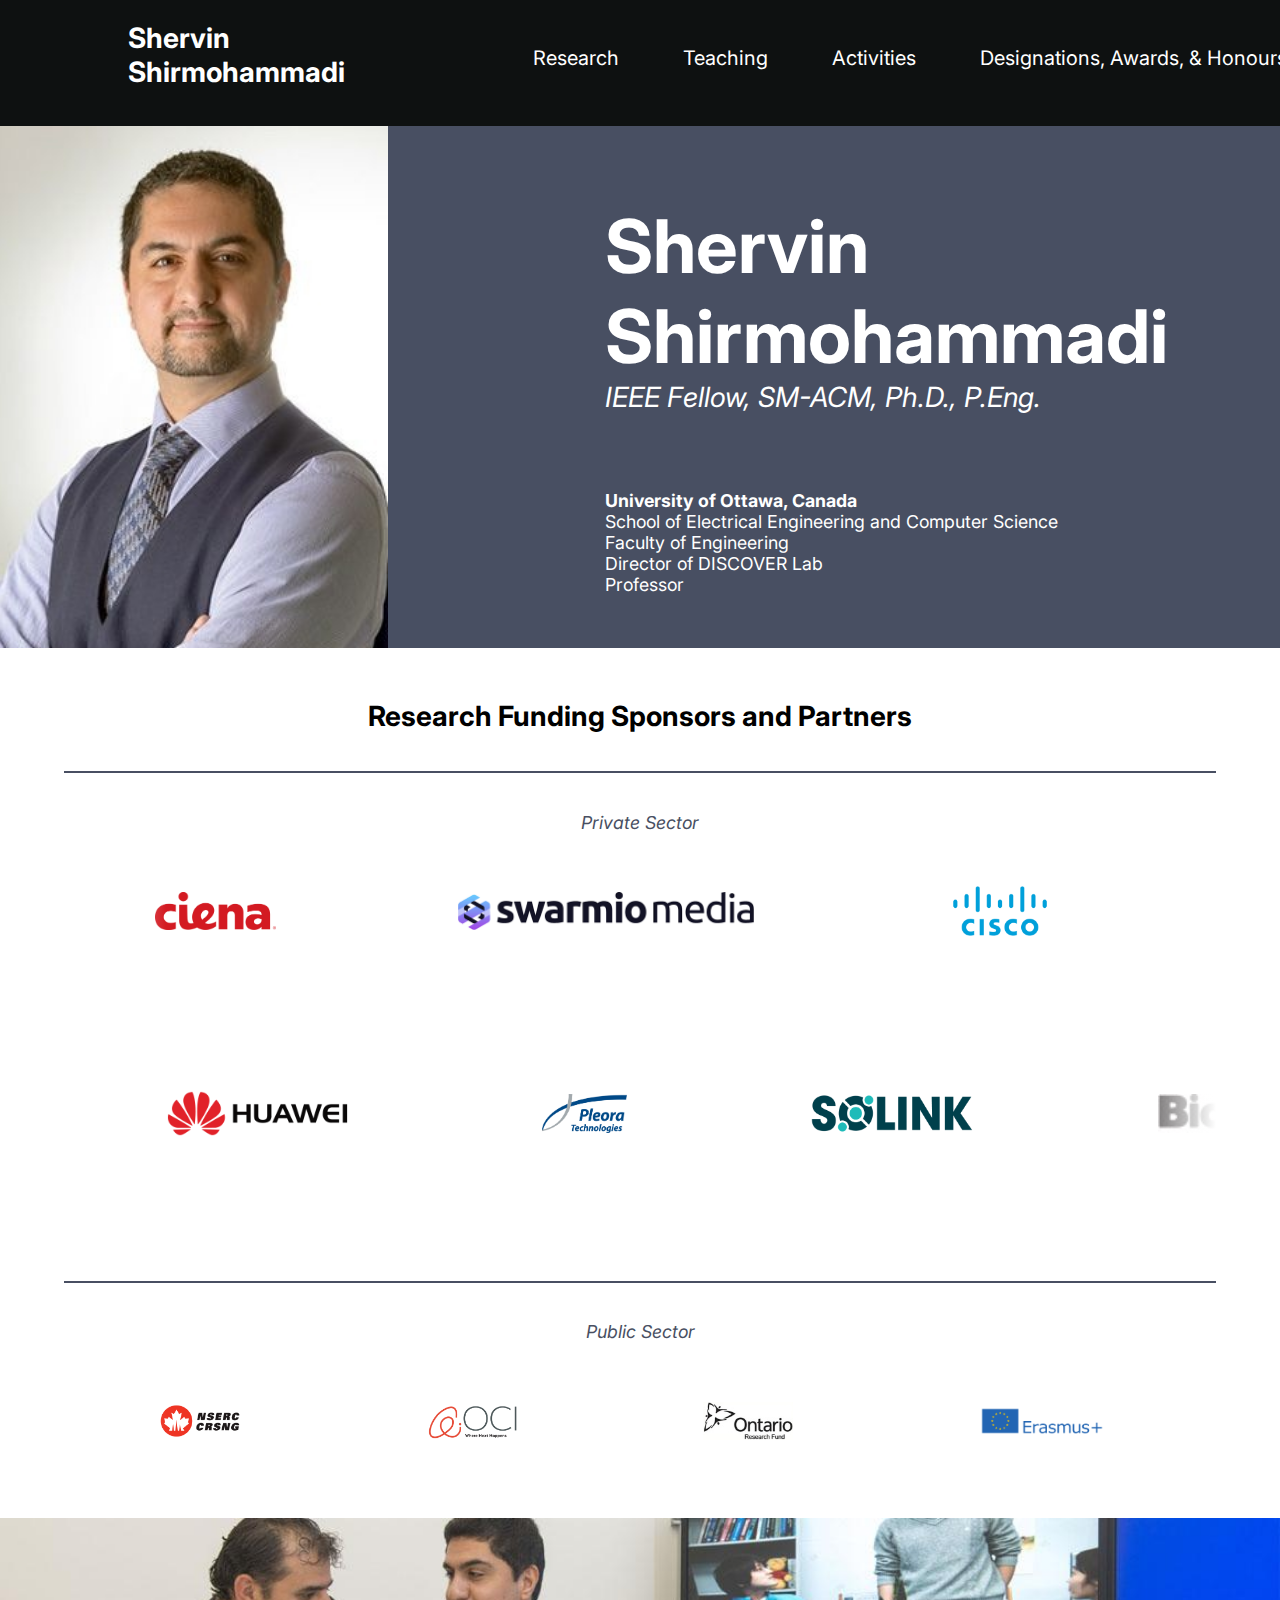
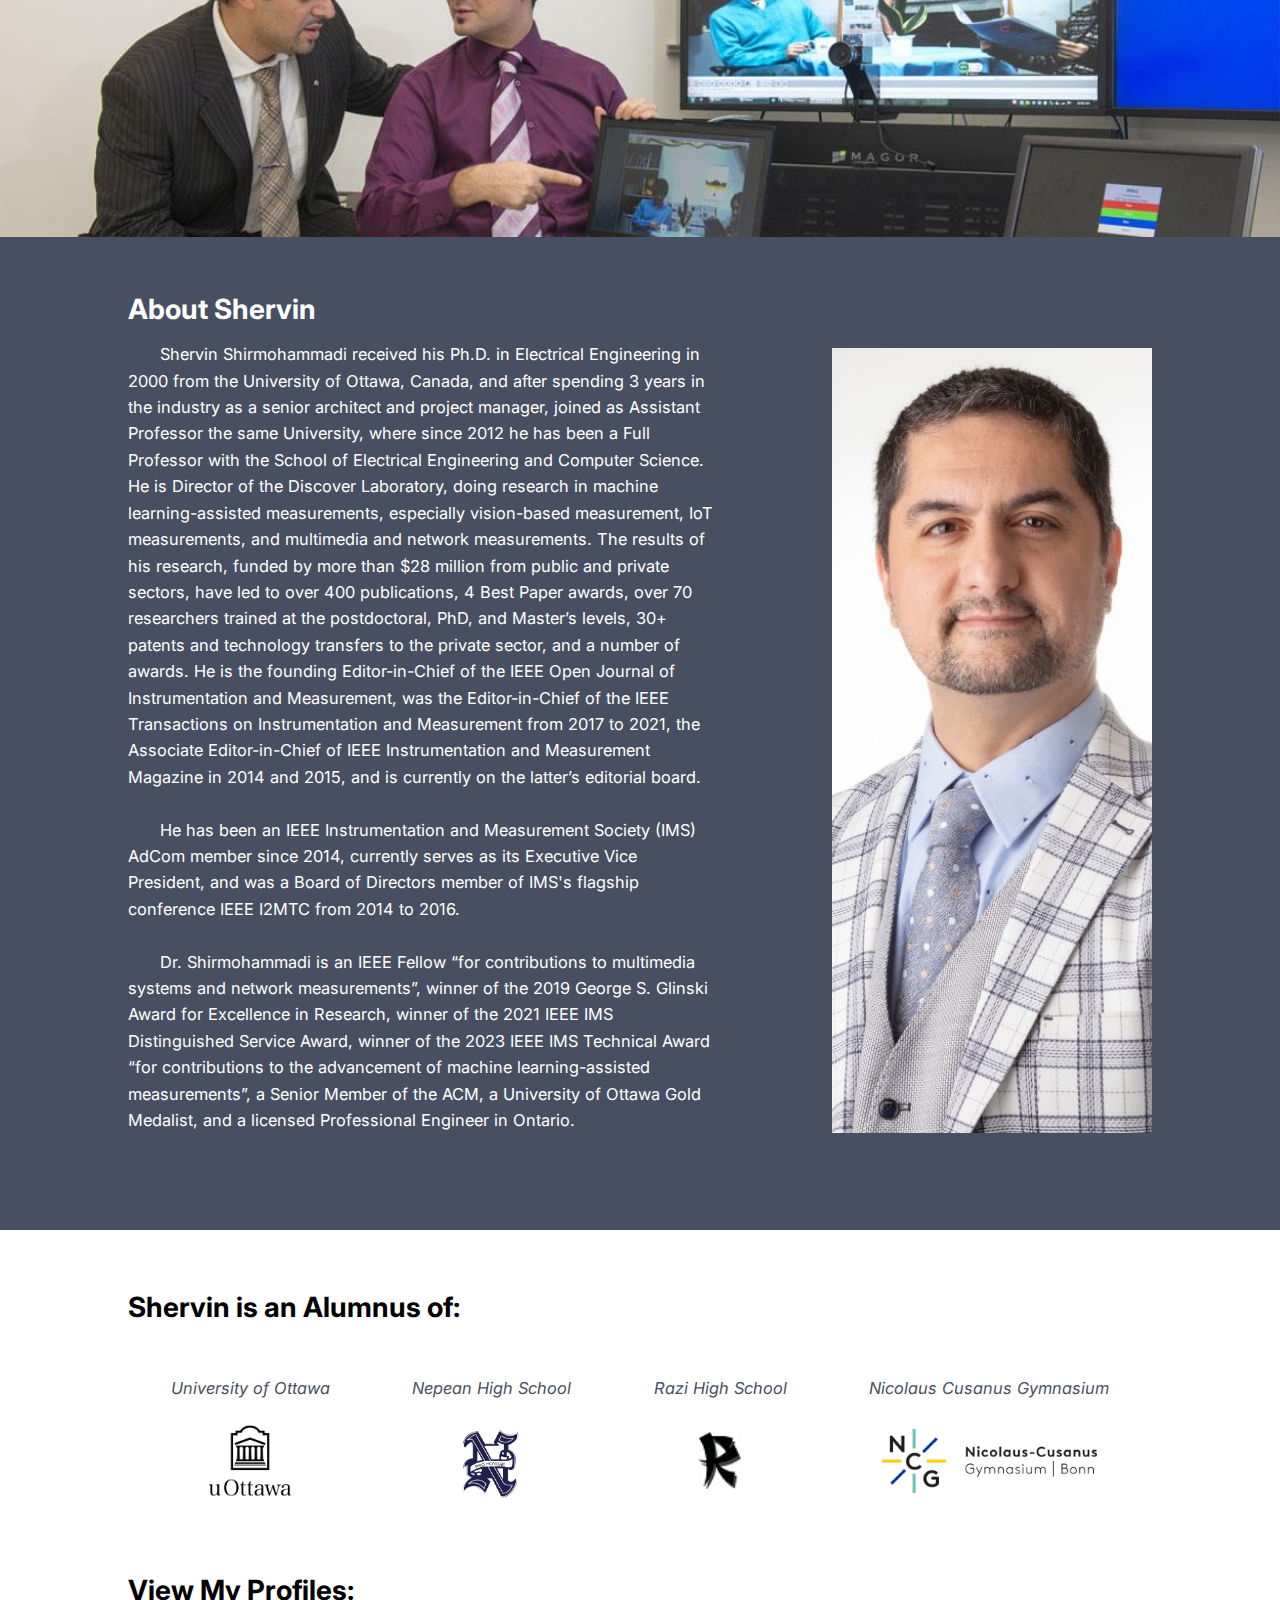
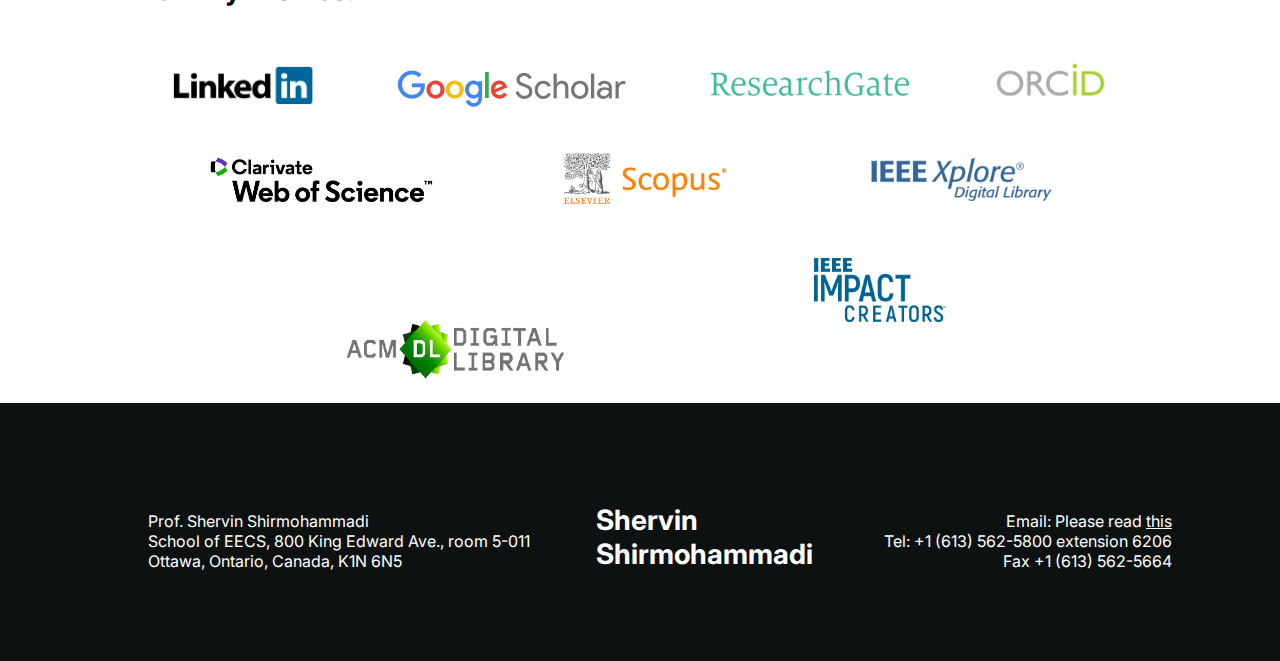
<file: index.html>
<!DOCTYPE html>
<html lang="en">
<head>
    <meta charset="UTF-8">
    <meta name="viewport" content="width=device-width, initial-scale=1.0">
    <title>Shervin Shirmohammadi</title>
    <!-- Inter font import from Google Fonts -->
    <link rel="preconnect" href="https://fonts.googleapis.com">
    <link rel="preconnect" href="https://fonts.gstatic.com" crossorigin>
    <link href="https://fonts.googleapis.com/css2?family=Inter:ital,opsz,wght@0,14..32,100..900;1,14..32,100..900&display=swap" rel="stylesheet">
    <!-- External CSS file reference -->
    <link rel="stylesheet" href="style.css">
</head>
<body>
    <nav class="navbar">
        <ul id="navbar-list">
            <li id="nav-item-shervin"><a href="index.html">Shervin<br>Shirmohammadi</a></li>
            <li class="nav-item"><a href="research.html">Research</a></li>
            <li class="nav-item"><a href="teaching.html">Teaching</a></li>
            <li class="nav-item"><a href="activities.html">Activities</a></li>
            <li class="nav-item"><a href="designation.html">Designations, Awards, & Honours</a></li>
        </ul>
    </nav>
    <header id="homepage-header">
        <figure>
            <img src="images/headshot.jpg" alt="Headshot image of Shervin Shirmohammadi" id="header-headshot" title="Shervin Homepage Header Headshot">
        </figure>
        <section id="name-and-titles">
            <h1>Shervin<br>Shirmohammadi</h1>
            <h2>IEEE Fellow, SM-ACM, Ph.D., P.Eng.</h2>
            <p>
                <strong>University of Ottawa, Canada</strong><br>
                School of Electrical Engineering and Computer Science<br>
                Faculty of Engineering<br>
                Director of DISCOVER Lab<br>
                Professor</p>
        </section>
    </header>
    <article id="research-funding">
        <section class="research-funding-text">
            <h3>Research Funding Sponsors and Partners</h3>

            <hr>

            <p><em>Private Sector</em></p>
            <section class="private-sector-logos">
                <section class="private-sector-logos-sliding">
                    <figure class="logo"><img src="images/private-sector-sponsors/ciena-logo.png" alt="Ciena Logo" class="ciena-logo" title="Ciena Company Logo"></figure>
                    <figure class="logo"><img src="images/private-sector-sponsors/swarmio-media-logo.png" alt="Swarmio Media Logo" class="swarmio-media-logo" title="Swarmio Media Company Logo"></figure>
                    <figure class="logo"><img src="images/private-sector-sponsors/cisco-logo.png" alt="Cisco Logo" class="cisco-logo" title="Cisco Company Logo"></figure>
                    <figure class="logo"><img src="images/private-sector-sponsors/magor-logo.png" alt="Magor Logo" class="magor-logo" title="Magor Company Logo"></figure>
                    <figure class="logo"><img src="images/private-sector-sponsors/cae-logo.png" alt="CAE Logo" class="cae-logo" title="CAE Company Logo"></figure>
                    <figure class="logo"><img src="images/private-sector-sponsors/cognivue-logo.jpg" alt="Cognivue Logo" class="cognivue-logo" title="Cognivue Company Logo"></figure>
                    <figure class="logo"><img src="images/private-sector-sponsors/espial-logo.webp" alt="Espial Logo" class="espial-logo" title="Espial Company Logo"></figure>
                    <figure class="logo"><img src="images/private-sector-sponsors/nokia-logo.png" alt="Nokia Logo" class="nokia-logo" title="Nokia Company Logo"></figure>
                    <figure class="logo"><img src="images/private-sector-sponsors/nuraleve-logo.png" alt="Nuraleve Logo" class="nuraleve-logo" title="Nuraleve Company Logo"></figure>
                    
                    <figure class="logo"><img src="images/private-sector-sponsors/ciena-logo.png" alt="Ciena Logo" class="ciena-logo" title="Ciena Company Logo"></figure>
                    <figure class="logo"><img src="images/private-sector-sponsors/swarmio-media-logo.png" alt="Swarmio Media Logo" class="swarmio-media-logo" title="Swarmio Media Company Logo"></figure>
                    <figure class="logo"><img src="images/private-sector-sponsors/cisco-logo.png" alt="Cisco Logo" class="cisco-logo" title="Cisco Company Logo"></figure>
                    <figure class="logo"><img src="images/private-sector-sponsors/magor-logo.png" alt="Magor Logo" class="magor-logo" title="Magor Company Logo"></figure>
                    <figure class="logo"><img src="images/private-sector-sponsors/cae-logo.png" alt="CAE Logo" class="cae-logo" title="CAE Company Logo"></figure>
                    <figure class="logo"><img src="images/private-sector-sponsors/cognivue-logo.jpg" alt="Cognivue Logo" class="cognivue-logo" title="Cognivue Company Logo"></figure>
                    <figure class="logo"><img src="images/private-sector-sponsors/espial-logo.webp" alt="Espial Logo" class="espial-logo" title="Espial Company Logo"></figure>
                    <figure class="logo"><img src="images/private-sector-sponsors/nokia-logo.png" alt="Nokia Logo" class="nokia-logo" title="Nokia Company Logo"></figure>
                    <figure class="logo"><img src="images/private-sector-sponsors/nuraleve-logo.png" alt="Nuraleve Logo" class="nuraleve-logo" title="Nuraleve Company Logo"></figure>
                </section>
                
                <section class="private-sector-logos-sliding reverse">
                    <figure class="logo"><img src="images/private-sector-sponsors/huawei-logo.png" alt="Huawei Logo" class="huawei-logo" title="Huawei Company Logo"></figure>
                    <figure class="logo"><img src="images/private-sector-sponsors/pleora-tech-logo.png" alt="Pleora Technologies Logo" class="pleora-tech-logo" title="Pleora Technologies Company Logo"></figure>
                    <figure class="logo"><img src="images/private-sector-sponsors/solink-logo.webp" alt="Solink Logo" class="solink-logo" title="Solink Company Logo"></figure>
                    <figure class="logo"><img src="images/private-sector-sponsors/biopeak-logo.jpg" alt="Biopeak Logo" class="biopeak-logo" title="Biopeak Company Logo"></figure>
                    <figure class="logo"><img src="images/private-sector-sponsors/ibm-logo.webp" alt="IBM Logo" class="ibm-logo" title="IBM Company Logo"></figure>
                    <figure class="logo"><img src="images/private-sector-sponsors/dbox-logo.webp" alt="D-Box Technologies Logo" class="dbox-logo" title="D-Box Technologies Company Logo"></figure>
                    <figure class="logo"><img src="images/private-sector-sponsors/kinoca-minolta-logo.png" alt="Konica Minolta Logo" class="konica-minolta-logo" title="Konica Minolta Company Logo"></figure>
                    <figure class="logo"><img src="images/private-sector-sponsors/teledyne-logo.png" alt="Teledyne Logo" class="teledyne-logo" title="Teledyne Company Logo"></figure>
                    <figure class="logo"><img src="images/private-sector-sponsors/dell-logo.png" alt="Dell Logo" class="dell-logo" title="Dell Company Logo"></figure>
                    
                    <figure class="logo"><img src="images/private-sector-sponsors/huawei-logo.png" alt="Huawei Logo" class="huawei-logo" title="Huawei Company Logo"></figure>
                    <figure class="logo"><img src="images/private-sector-sponsors/pleora-tech-logo.png" alt="Pleora Technologies Logo" class="pleora-tech-logo" title="Pleora Technologies Company Logo"></figure>
                    <figure class="logo"><img src="images/private-sector-sponsors/solink-logo.webp" alt="Solink Logo" class="solink-logo" title="Solink Company Logo"></figure>
                    <figure class="logo"><img src="images/private-sector-sponsors/biopeak-logo.jpg" alt="Biopeak Logo" class="biopeak-logo" title="Biopeak Company Logo"></figure>
                    <figure class="logo"><img src="images/private-sector-sponsors/ibm-logo.webp" alt="IBM Logo" class="ibm-logo" title="IBM Company Logo"></figure>
                    <figure class="logo"><img src="images/private-sector-sponsors/dbox-logo.webp" alt="D-Box Technologies Logo" class="dbox-logo" title="D-Box Technologies Company Logo"></figure>
                    <figure class="logo"><img src="images/private-sector-sponsors/kinoca-minolta-logo.png" alt="Konica Minolta Logo" class="konica-minolta-logo" title="Konica Minolta Company Logo"></figure>
                    <figure class="logo"><img src="images/private-sector-sponsors/teledyne-logo.png" alt="Teledyne Logo" class="teledyne-logo" title="Teledyne Company Logo"></figure>
                    <figure class="logo"><img src="images/private-sector-sponsors/dell-logo.png" alt="Dell Logo" class="dell-logo" title="Dell Company Logo"></figure>
                </section>
            </section>

            <hr>

            <p><em>Public Sector</em></p>
            <section class="public-sector-logos">
                <section class="public-sector-logos-sliding">
                    <figure class="logo"><img src="images/public-sector-sponsors/nserc-crsng-logo.png" alt="NSERC CRSNG Logo" class="nserc-crsng-logo" title="NSERC CRSNG Company Logo"></figure>
                    <figure class="logo"><img src="images/public-sector-sponsors/oci-logo.webp" alt="OCI Logo" class="oci-logo" title="OCI Company Logo"></figure>
                    <figure class="logo"><img src="images/public-sector-sponsors/ontario-research-fund-logo.jpg" alt="Ontario Research Fund Logo" class="ontario-research-fund-logo" title="Ontario Research Fund Company Logo"></figure>
                    <figure class="logo"><img src="images/public-sector-sponsors/erasmus-logo.png" alt="Erasmus Logo" class="erasmus-logo" title="Erasmus Company Logo"></figure>
                    <figure class="logo"><img src="images/public-sector-sponsors/mitacs-logo.webp" alt="Mitacs Logo" class="mitacs-logo" title="Mitacs Company Logo"></figure>
                    <figure class="logo"><img src="images/public-sector-sponsors/sme-4-sme-logo.jpg" alt="SME 4 SME Logo" class="sme-4-sme-logo" title="SME 4 SME Company Logo"></figure>
                    <figure class="logo"><img src="images/public-sector-sponsors/tubitak-logo.png" alt="TUBITAK Logo" class="tubitak-logo" title="TUBITAK Company Logo"></figure>
                    <figure class="logo"><img src="images/public-sector-sponsors/ottn-logo.png" alt="OTTN Logo" class="ottn-logo" title="OTTN Company Logo"></figure>
                    <figure class="logo"><img src="images/public-sector-sponsors/ontario-ministry-of-energy.jpg" alt="Ontario Ministry of Energy Logo" class="ontario-ministry-of-energy" title="Ontario Ministry of Energy Company Logo"></figure>
                    <figure class="logo"><img src="images/public-sector-sponsors/ornec-logo.jpg" alt="ORNEC Logo" class="ornec-logo" title="ORNEC Company Logo"></figure>
                    <figure class="logo"><img src="images/public-sector-sponsors/ontario-ministry-of-research-logo.jpg" alt="Ontario Ministry of Research and Innovation Logo" class="ontario-ministry-of-research-innovation" title="Ontario Ministry of Research and Innovation Company Logo"></figure>
                    <figure class="logo"><img src="images/public-sector-sponsors/canada-foundation-innovation-logo.jpg" alt="Canada Foundation for Innovation Logo" class="canada-foundation-innovation" title="Canada Foundation for Innovation Company Logo"></figure>
                    <figure class="logo"><img src="images/public-sector-sponsors/crc-logo.png" alt="CRC Logo" class="crc-logo" title="CRC Company Logo"></figure>

                    <figure class="logo"><img src="images/public-sector-sponsors/nserc-crsng-logo.png" alt="NSERC CRSNG Logo" class="nserc-crsng-logo" title="NSERC CRSNG Company Logo"></figure>
                    <figure class="logo"><img src="images/public-sector-sponsors/oci-logo.webp" alt="OCI Logo" class="oci-logo" title="OCI Company Logo"></figure>
                    <figure class="logo"><img src="images/public-sector-sponsors/ontario-research-fund-logo.jpg" alt="Ontario Research Fund Logo" class="ontario-research-fund-logo" title="Ontario Research Fund Company Logo"></figure>
                    <figure class="logo"><img src="images/public-sector-sponsors/erasmus-logo.png" alt="Erasmus Logo" class="erasmus-logo" title="Erasmus Company Logo"></figure>
                    <figure class="logo"><img src="images/public-sector-sponsors/mitacs-logo.webp" alt="Mitacs Logo" class="mitacs-logo" title="Mitacs Company Logo"></figure>
                    <figure class="logo"><img src="images/public-sector-sponsors/sme-4-sme-logo.jpg" alt="SME 4 SME Logo" class="sme-4-sme-logo" title="SME 4 SME Company Logo"></figure>
                    <figure class="logo"><img src="images/public-sector-sponsors/tubitak-logo.png" alt="TUBITAK Logo" class="tubitak-logo" title="TUBITAK Company Logo"></figure>
                    <figure class="logo"><img src="images/public-sector-sponsors/ottn-logo.png" alt="OTTN Logo" class="ottn-logo" title="OTTN Company Logo"></figure>
                    <figure class="logo"><img src="images/public-sector-sponsors/ontario-ministry-of-energy.jpg" alt="Ontario Ministry of Energy Logo" class="ontario-ministry-of-energy" title="Ontario Ministry of Energy Company Logo"></figure>
                    <figure class="logo"><img src="images/public-sector-sponsors/ornec-logo.jpg" alt="ORNEC Logo" class="ornec-logo" title="ORNEC Company Logo"></figure>
                    <figure class="logo"><img src="images/public-sector-sponsors/ontario-ministry-of-research-logo.jpg" alt="Ontario Ministry of Research and Innovation Logo" class="ontario-ministry-of-research-innovation" title="Ontario Ministry of Research and Innovation Company Logo"></figure>
                    <figure class="logo"><img src="images/public-sector-sponsors/canada-foundation-innovation-logo.jpg" alt="Canada Foundation for Innovation Logo" class="canada-foundation-innovation" title="Canada Foundation for Innovation Company Logo"></figure>
                    <figure class="logo"><img src="images/public-sector-sponsors/crc-logo.png" alt="CRC Logo" class="crc-logo" title="CRC Company Logo"></figure>
                </section>
            </section>

        </section>
    </article>

    <img src="images/discover-lab.jpg" alt="Image of Shervin Shirmohammadi at Discover Lab" id="discover-lab-img" title="Shervin Discover Lab">

    <div class="bio-background"> <!-- Does not work if not a div !! -->
        <article id="about">
            <h3>About Shervin</h3>
            <section id="bio">
                <p>
                    &emsp;&emsp;Shervin Shirmohammadi received his Ph.D. in Electrical Engineering in 2000 from the University of Ottawa, Canada, and after spending
                    3 years in the industry as a senior architect and project manager, joined as Assistant Professor the same University, where since 2012 he 
                    has been a Full Professor with the School of Electrical Engineering and Computer Science.
                    He is Director of the Discover Laboratory, doing research in machine learning-assisted measurements, especially vision-based measurement, 
                    IoT measurements, and multimedia and network measurements. 
                    The results of his research, funded by more than $28 million from public and private sectors, have led to over 400 publications, 4 Best Paper
                    awards, over 70 researchers trained at the postdoctoral, PhD, and Master’s levels, 30+ patents and technology transfers to the private sector,
                    and a number of awards.
                    He is the founding Editor-in-Chief of the IEEE Open Journal of Instrumentation and Measurement, was the Editor-in-Chief of the IEEE Transactions
                    on Instrumentation and Measurement from 2017 to 2021, the Associate Editor-in-Chief of IEEE Instrumentation and Measurement Magazine in 2014
                    and 2015, and is currently on the latter’s editorial board.
                    <br><br>
                    &emsp;&emsp;He has been an IEEE Instrumentation and Measurement Society (IMS) AdCom member since 2014, currently serves as its Executive Vice President,
                    and was a Board of Directors member of IMS's flagship conference IEEE I2MTC from 2014 to 2016.
                    <br><br>
                    &emsp;&emsp;Dr. Shirmohammadi is an IEEE Fellow “for contributions to multimedia systems and network measurements”, winner of the 2019 George S. Glinski
                    Award for Excellence in Research, winner of the 2021 IEEE IMS Distinguished Service Award, winner of the 2023 IEEE IMS Technical Award “for
                    contributions to the advancement of machine learning-assisted measurements”, a Senior Member of the ACM, a University of Ottawa Gold Medalist,
                    and a licensed Professional Engineer in Ontario.
                </p>
                <img src="images/headshot-2.jpg" alt="Headshot image of Shervin Shirmohammadi" id="about-headshot" title="Shervin About Me Headshot">
            </section>
        </article>
    </div>

    <article id="alumnus">
        <h3>Shervin is an Alumnus of:</h3>
        <section id="alumnus-logos">
            <figure>
                <figcaption>University of Ottawa</figcaption>
                <img src="images/alumnus-logos/university-of-ottawa.png" alt="University of Ottawa Logo" class="university-of-ottawa-logo" title="University of Ottawa Logo">
            </figure>
            <figure>
                <figcaption>Nepean High School</figcaption>
                <img src="images/alumnus-logos/nepean-high-school.png" alt="Nepean High School Logo" class="nepean-high-school-logo" title="Nepean High School Logo"></figure>
            <figure>
                <figcaption>Razi High School</figcaption>
                <img src="images/alumnus-logos/razi-high-school.jpg" alt="Razi High School Logo" class="razi-high-school-logo" title="Razi High School Logo"></figure>
            <figure>
                <figcaption>Nicolaus Cusanus Gymnasium</figcaption>
                <img src="images/alumnus-logos/ncg.png" alt="Nicolaus Cusanus Gymnasium Logo" class="nicolaus-cusanus-gym-logo" title="Nicolaus Cusanus Gymnasium Logo"></figure>
        </section>
    </article>
    <article id="profiles">
        <h3>View My Profiles:</h3>
        <section id="profile-logos">
            <figure>
                <a href="https://www.linkedin.com/in/shervin-shirmohammadi-35899130/" target="_blank">
                    <img src="images/profile-logos/linkedin-logo.png" alt="LinkedIn Logo" class="linkedin-logo" title="LinkedIn Logo">
                </a>
            </figure>
            <figure>
                <a href="https://scholar.google.com/citations?user=qJuYI44AAAAJ&hl=en" target="_blank">
                    <img src="images/profile-logos/google-scholar-logo.png" alt="Google Scholar Logo" class="google-scholar-logo" title="Google Scholar Logo">
                </a>
            </figure>
            <figure>
                <a href="https://www.researchgate.net/profile/Shervin-Shirmohammadi-2" target="_blank">
                    <img src="images/profile-logos/researchgate-logo.png" alt="ResearchGate Logo" class="researchgate-logo" title="ResearchGate Logo">
                </a>
            </figure>
            <figure>
                <a href="https://orcid.org/0000-0002-3973-4445" target="_blank">
                    <img src="images/profile-logos/orcid-logo.png" alt="ORCID Logo" class="orcid-logo" title="ORCID Logo">
                </a>
            </figure>
            <figure>
                <a href="https://www.webofscience.com/wos/author/record/546847" target="_blank">
                    <img src="images/profile-logos/web-of-science-logo.png" alt="Web of Science Logo" class="web-of-science-logo" title="Web of Science Logo">
                </a>
            </figure>
            <figure>
                <a href="https://www.scopus.com/authid/detail.uri?authorId=6602324454" target="_blank">
                    <img src="images/profile-logos/scopus-logo.webp" alt="Scopus Logo" class="scopus-logo" title="Scopus Logo">
                </a>
            </figure>
            <figure>
                <a href="https://ieeexplore.ieee.org/author/37265742700" target="_blank">
                    <img src="images/profile-logos/ieee-xplore-logo.png" alt="IEEE Xplore Logo" class="ieee-xplore-logo" title="IEEE Xplore Logo">
                </a>
            </figure>
            <figure>
                <a href="https://dl.acm.org/profile/81100662680" target="_blank">
                    <img src="images/profile-logos/acm-digital-library-logo.webp" alt="ACM Digital Library Logo" class="acm-digital-library-logo" title="ACM Digital Library Logo">
                </a>
            </figure>
            <figure>
                <a href="https://transmitter.ieee.org/author/shervin-shirmohammadi/" target="_blank">
                    <img src="images/profile-logos/ieee-impact-creators-blue-logo.png" alt="IEEE Impact Creators Logo" class="ieee-impact-creators-logo" title="IEEE Impact Creators Logo">
                </a>
            </figure>
        </section>
    </article>
    <footer>
        <section id="footer-content">
            <span class="text-center-aligned"><strong>Shervin<br>Shirmohammadi</strong></span><br>
            Prof. Shervin Shirmohammadi
            <span class="text-right-aligned"> Email: Please read <a href="email.html">this</a></span><br>
            School of EECS, 800 King Edward Ave., room 5-011
            <span class="text-right-aligned">Tel: +1 (613) 562-5800 extension 6206</span><br>
            Ottawa, Ontario, Canada, K1N 6N5
            <span class="text-right-aligned">Fax +1 (613) 562-5664</span><br>
        </section>
    </footer>

</body>
</html>
</file>
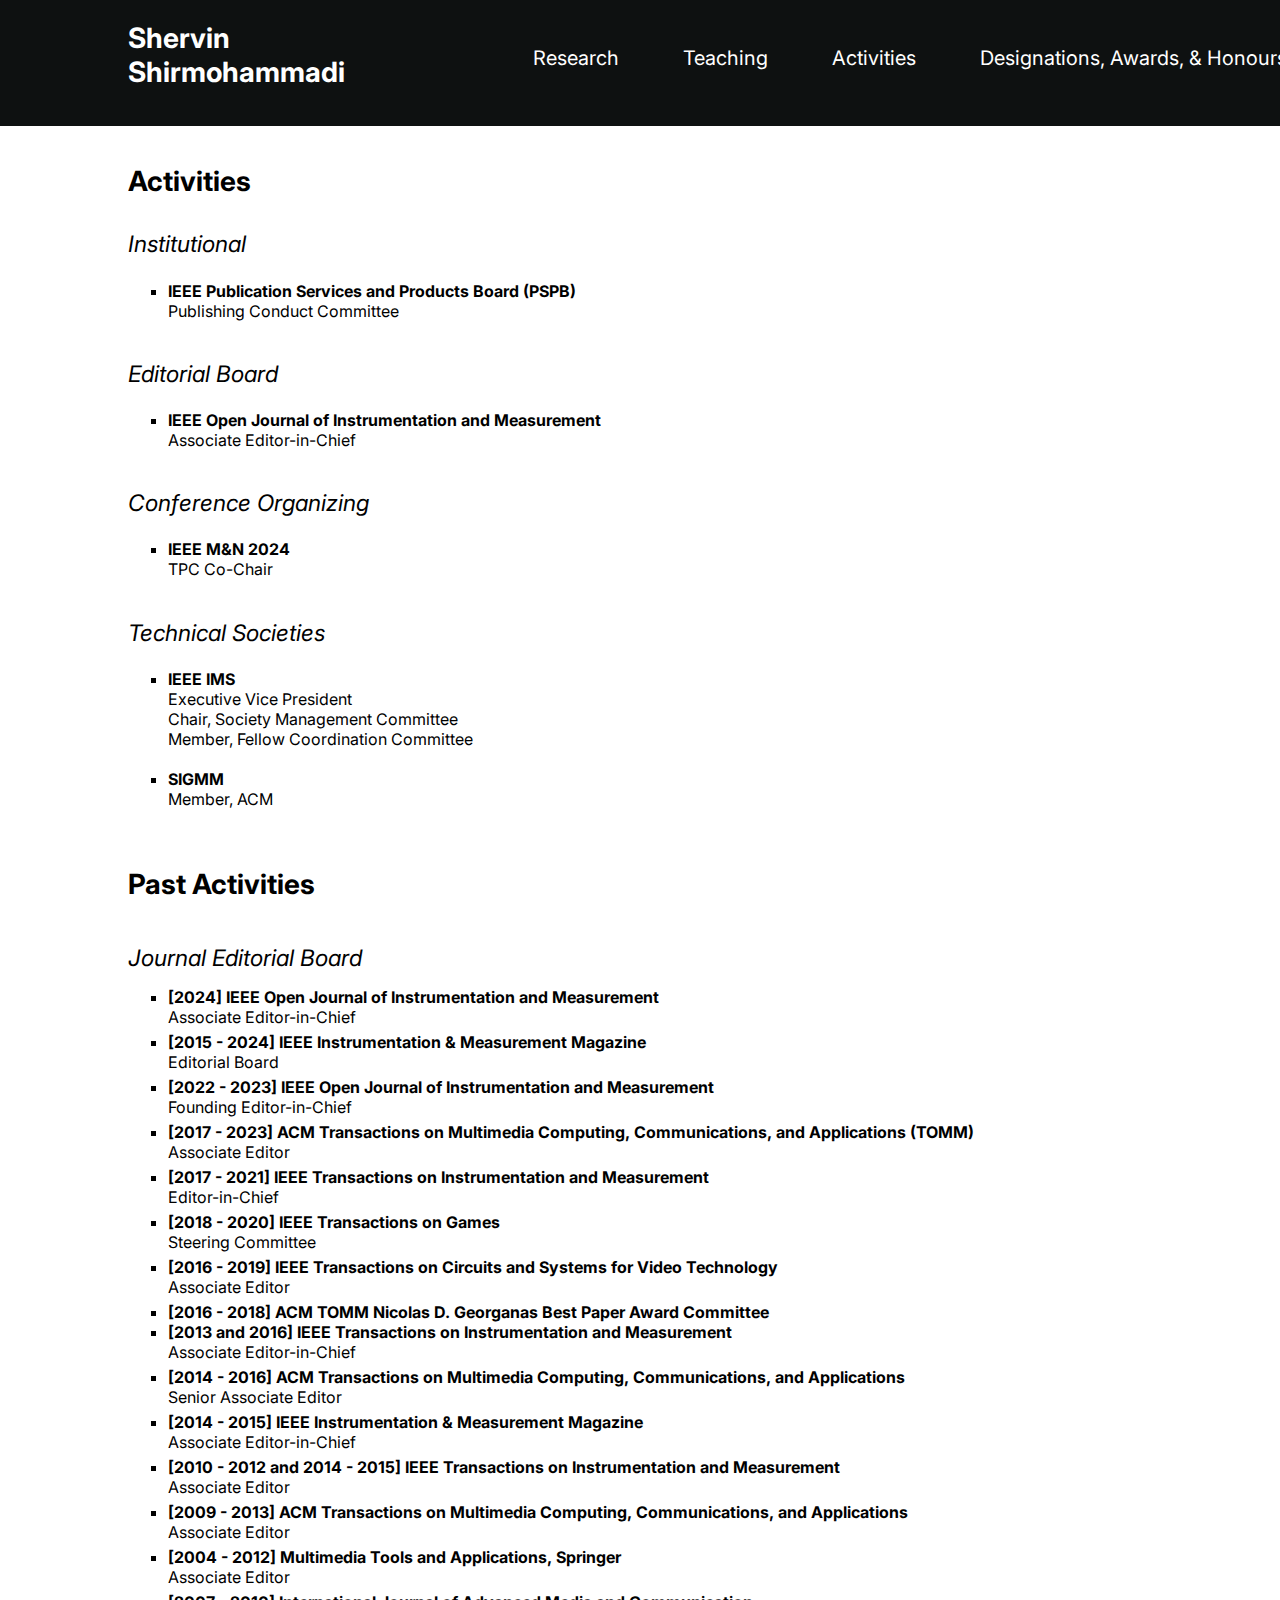
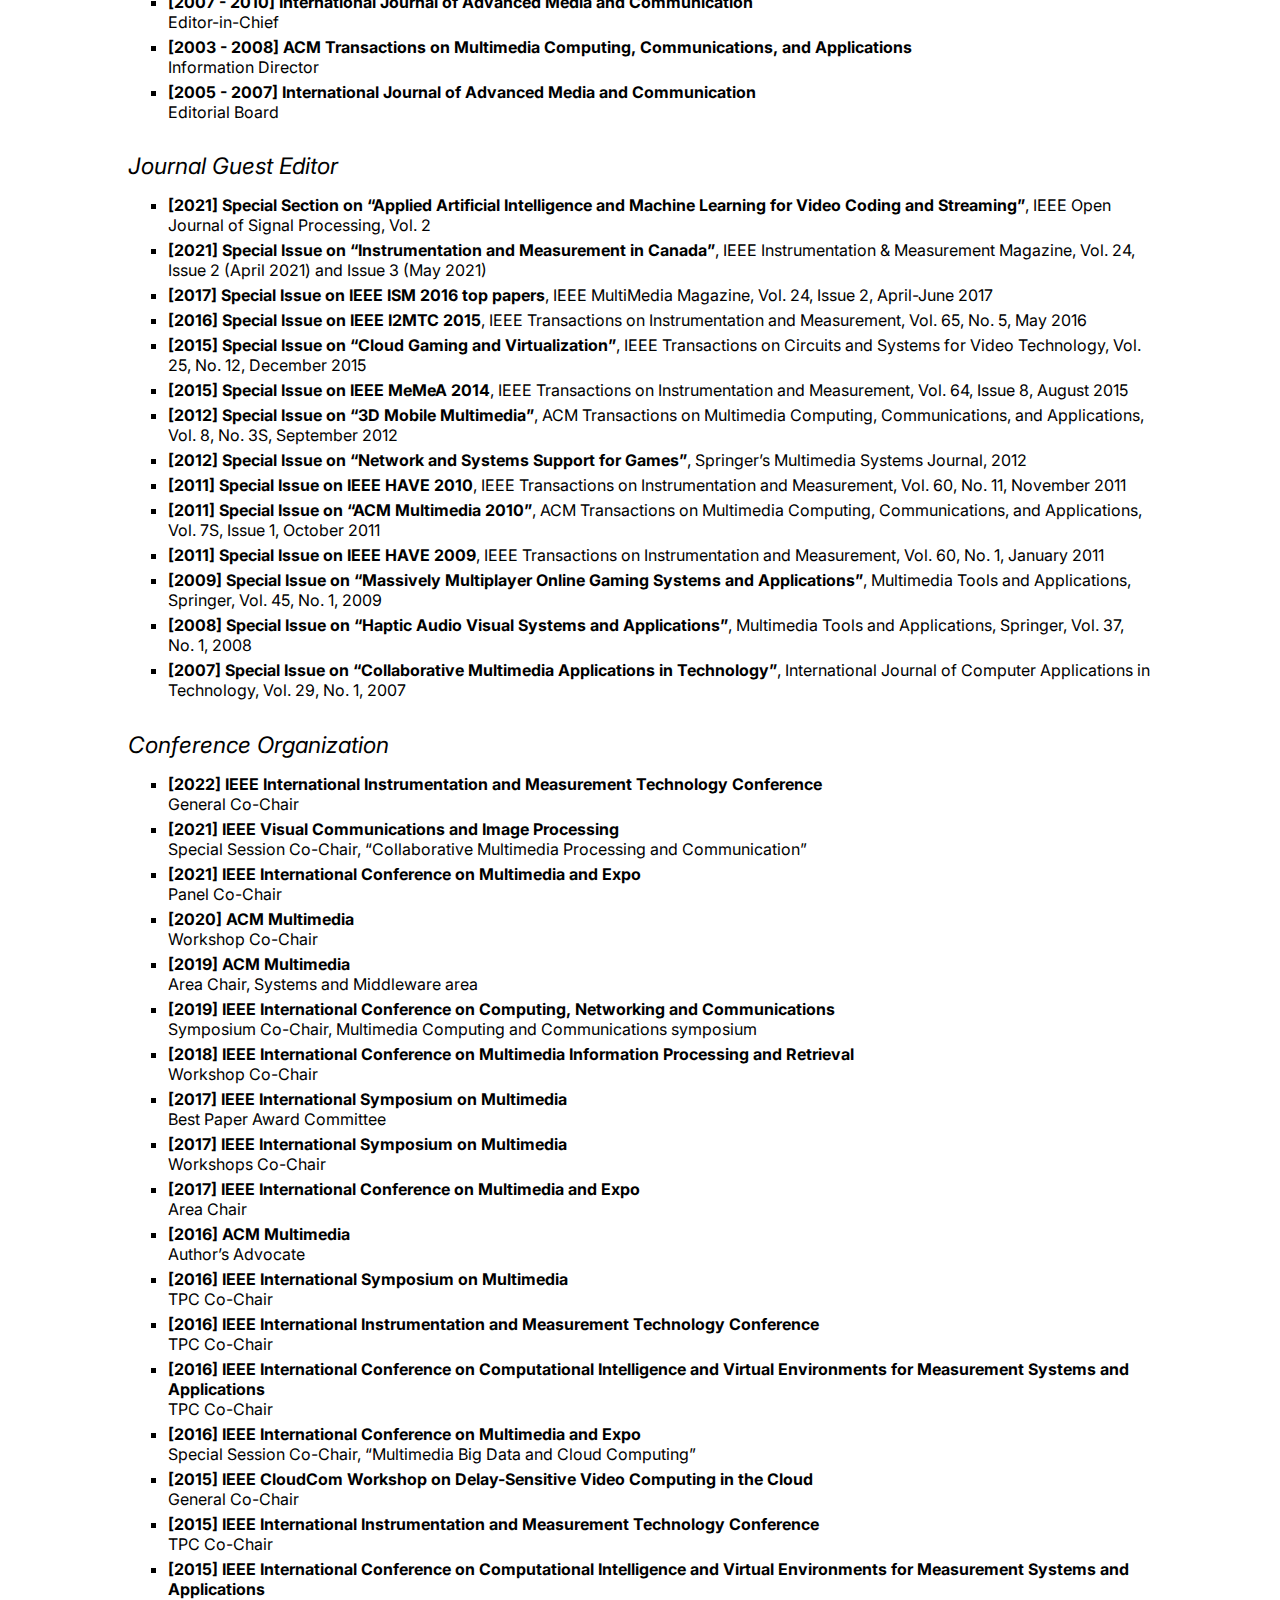
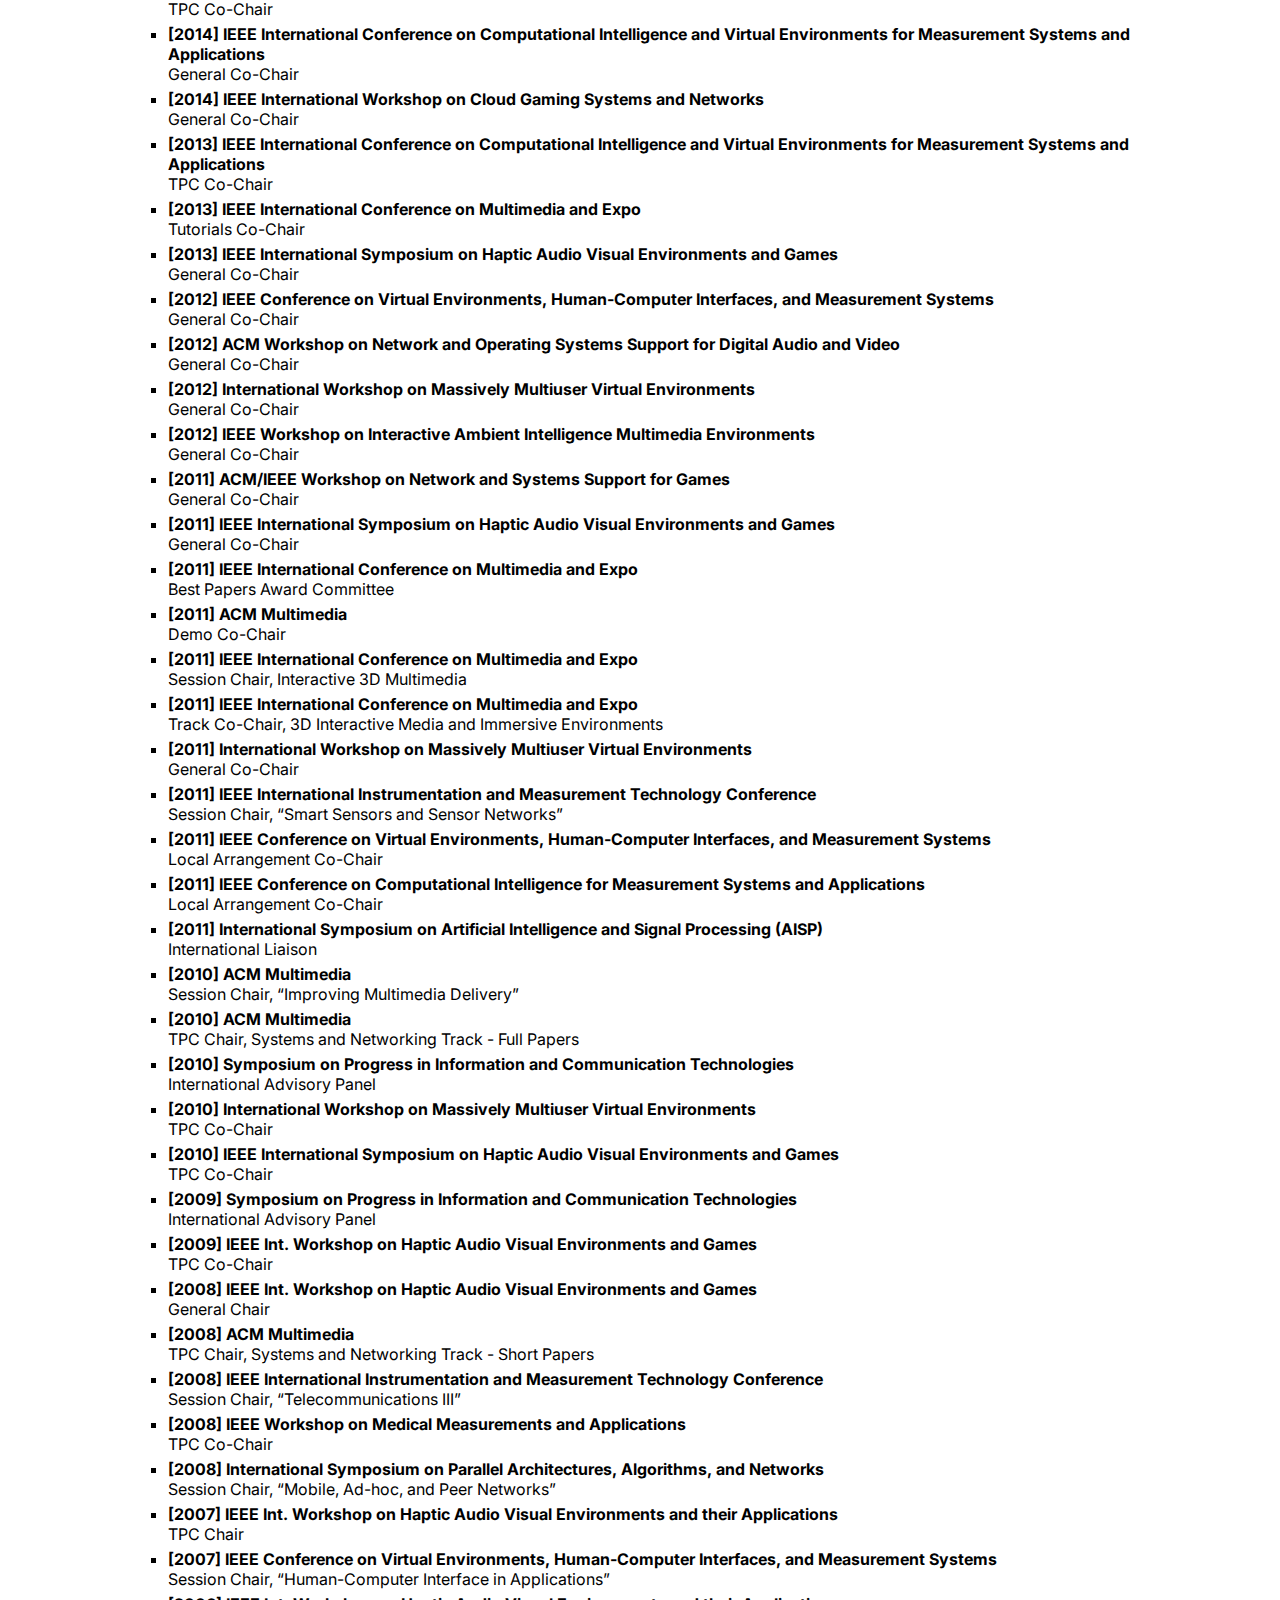
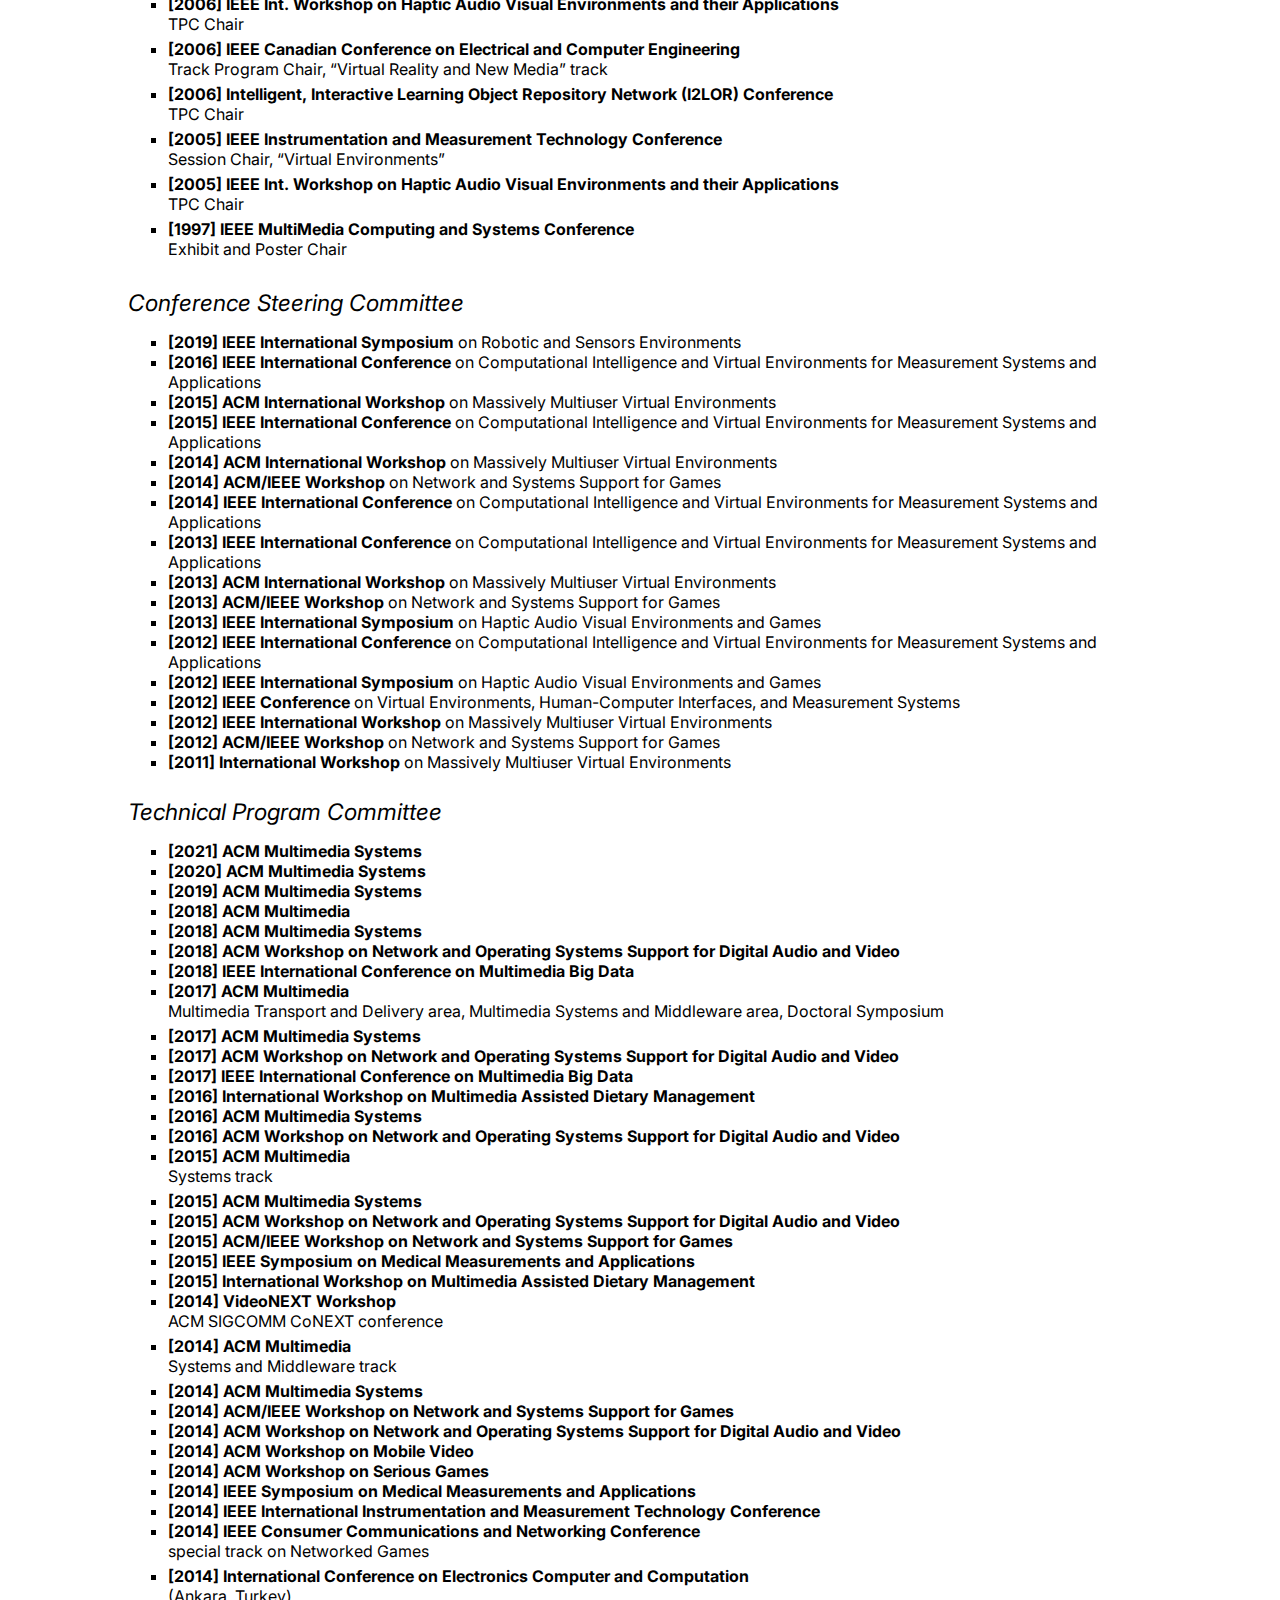
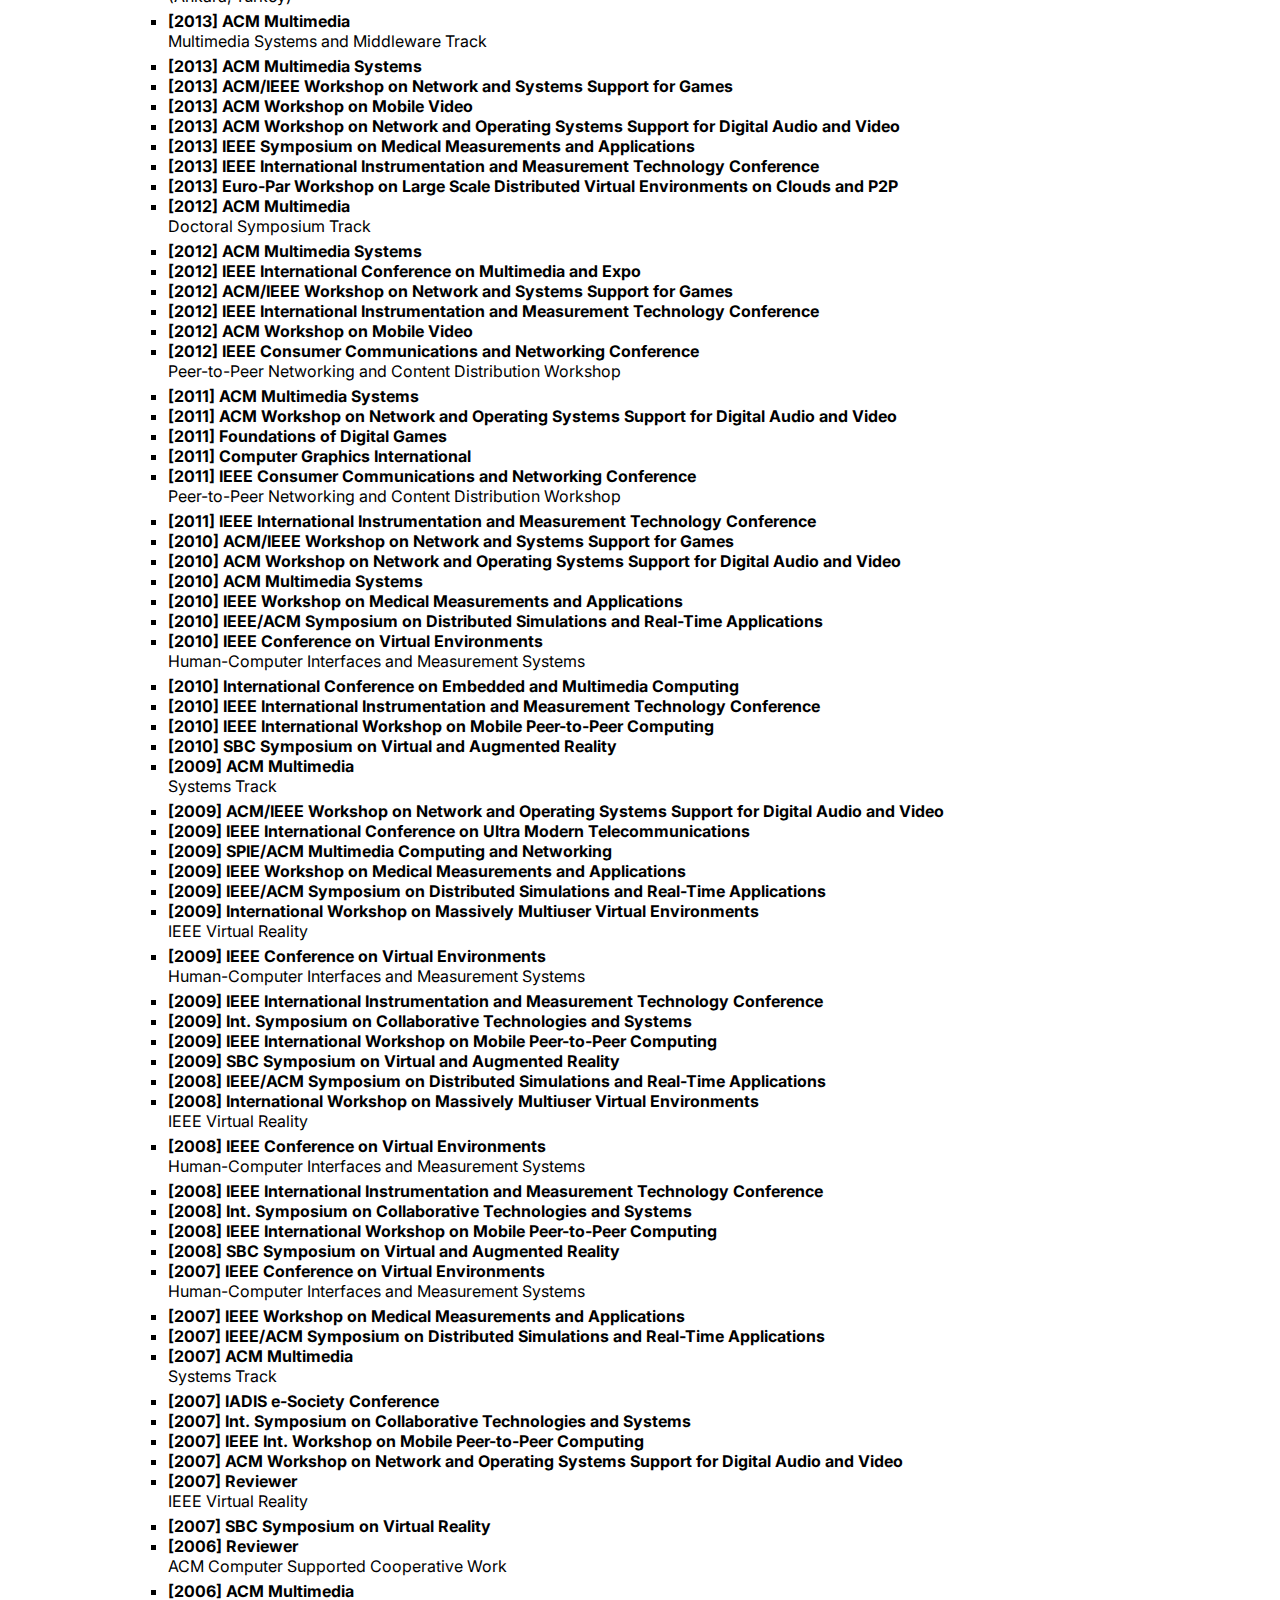
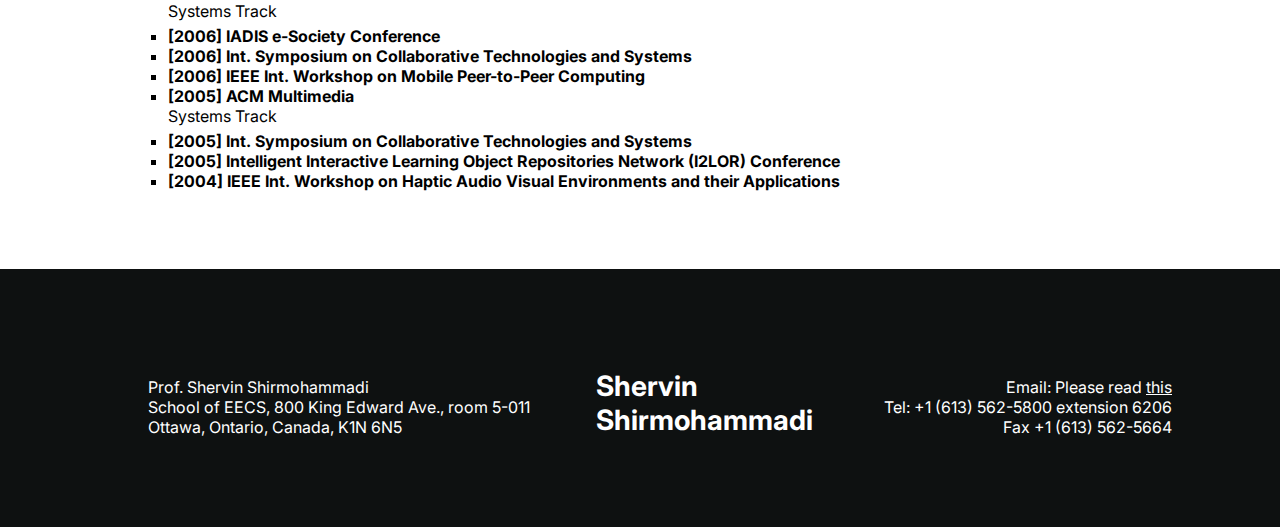
<file: activities.html>
<!DOCTYPE html>
<html lang="en">
<head>
    <meta charset="UTF-8">
    <meta name="viewport" content="width=a, initial-scale=1.0">
    <title>Activities</title>
    <!-- Inter font import from Google Fonts -->
    <link rel="preconnect" href="https://fonts.googleapis.com">
    <link rel="preconnect" href="https://fonts.gstatic.com" crossorigin>
    <link href="https://fonts.googleapis.com/css2?family=Inter:ital,opsz,wght@0,14..32,100..900;1,14..32,100..900&display=swap" rel="stylesheet">
    <!-- External CSS file reference -->
    <link rel="stylesheet" href="style.css">
</head>
<body>
    <nav class="navbar">
        <ul id="navbar-list">
            <li id="nav-item-shervin"><a href="index.html">Shervin<br>Shirmohammadi</a></li>
            <li class="nav-item"><a href="research.html">Research</a></li>
            <li class="nav-item"><a href="teaching.html">Teaching</a></li>
            <li class="nav-item"><a href="activities.html">Activities</a></li>
            <li class="nav-item"><a href="designation.html">Designations, Awards, & Honours</a></li>
        </ul>
    </nav>
    
    <header class="non-homepage-header">
        <h3>Activities</h3>
    </header>

    <main>
        <h4>Institutional</h4><br>
        <ul id="activities-institutional">
            <li class="list-item-title"><strong>IEEE Publication Services and Products Board (PSPB)</strong></li>
            <li class="list-item-content">Publishing Conduct Committee</li>
        </ul>
        
        <h4>Editorial Board</h4><br>
        <ul id="activities-editorial-board">
            <li class="list-item-title"><strong>IEEE Open Journal of Instrumentation and Measurement</strong></li>
            <li class="list-item-content">Associate Editor-in-Chief</li>
        </ul>
        
        <h4>Conference Organizing</h4><br>
        <ul id="activities-conference-organizing">
            <li class="list-item-title"><strong>IEEE M&N 2024</strong></li>
            <li class="list-item-content">TPC Co-Chair</li>
        </ul>
        
        <h4>Technical Societies</h4><br>
        <ul id="activities-technical-societies">
            <li class="list-item-title"><strong>IEEE IMS</strong></li>
            <li class="list-item-content">Executive Vice President<br>
                Chair, Society Management Committee<br>
                Member, Fellow Coordination Committee</li>
            <li class="list-item-title"><strong>SIGMM</strong></li>
            <li class="list-item-content">Member, ACM</li>
        </ul>
        
        <section id="past-activities">
            <h3>Past Activities</h3><br>
            <h4><em>Journal Editorial Board</em></h4>
            <ul id="journal-editorial-board">
                <li class="list-item-title"><strong>[2024] IEEE Open Journal of Instrumentation and Measurement</strong></li>
                <li class="list-item-content">Associate Editor-in-Chief</li>
                <li class="list-item-title"><strong>[2015 - 2024] IEEE Instrumentation & Measurement Magazine</strong></li>
                <li class="list-item-content">Editorial Board</li>
                <li class="list-item-title"><strong>[2022 - 2023] IEEE Open Journal of Instrumentation and Measurement</strong></li>
                <li class="list-item-content">Founding Editor-in-Chief</li>
                <li class="list-item-title"><strong>[2017 - 2023] ACM Transactions on Multimedia Computing, Communications, and Applications (TOMM)</strong></li>
                <li class="list-item-content">Associate Editor</li>
                <li class="list-item-title"><strong>[2017 - 2021] IEEE Transactions on Instrumentation and Measurement</strong></li>
                <li class="list-item-content">Editor-in-Chief</li>
                <li class="list-item-title"><strong>[2018 - 2020] IEEE Transactions on Games</strong></li>
                <li class="list-item-content">Steering Committee</li>
                <li class="list-item-title"><strong>[2016 - 2019] IEEE Transactions on Circuits and Systems for Video Technology</strong></li>
                <li class="list-item-content">Associate Editor</li>
                <li class="list-item-title"><strong>[2016 - 2018] ACM TOMM Nicolas D. Georganas Best Paper Award Committee</strong></li>
                
                <li class="list-item-title"><strong>[2013 and 2016] IEEE Transactions on Instrumentation and Measurement</strong></li>
                <li class="list-item-content">Associate Editor-in-Chief</li>
                <li class="list-item-title"><strong>[2014 - 2016] ACM Transactions on Multimedia Computing, Communications, and Applications</strong></li>
                <li class="list-item-content">Senior Associate Editor</li>
                <li class="list-item-title"><strong>[2014 - 2015] IEEE Instrumentation & Measurement Magazine</strong></li>
                <li class="list-item-content">Associate Editor-in-Chief</li>
                <li class="list-item-title"><strong>[2010 - 2012 and 2014 - 2015] IEEE Transactions on Instrumentation and Measurement</strong></li>
                <li class="list-item-content">Associate Editor</li>
                <li class="list-item-title"><strong>[2009 - 2013] ACM Transactions on Multimedia Computing, Communications, and Applications</strong></li>
                <li class="list-item-content">Associate Editor</li>
                <li class="list-item-title"><strong>[2004 - 2012] Multimedia Tools and Applications, Springer</strong></li>
                <li class="list-item-content">Associate Editor</li>
                <li class="list-item-title"><strong>[2007 - 2010] International Journal of Advanced Media and Communication</strong></li>
                <li class="list-item-content">Editor-in-Chief</li>
                <li class="list-item-title"><strong>[2003 - 2008] ACM Transactions on Multimedia Computing, Communications, and Applications</strong></li>
                <li class="list-item-content">Information Director</li>
                <li class="list-item-title"><strong>[2005 - 2007] International Journal of Advanced Media and Communication</strong></li>
                <li class="list-item-content">Editorial Board</li>
            </ul>
            
            <h4><em>Journal Guest Editor</em></h4>
            <ul id="journal-guest-editor">
                <li class="list-item-content"><strong>[2021] Special Section on “Applied Artificial Intelligence and Machine Learning for Video Coding and Streaming”</strong>, IEEE Open Journal of Signal Processing, Vol. 2</li>
                <li class="list-item-content"><strong>[2021] Special Issue on “Instrumentation and Measurement in Canada”</strong>, IEEE Instrumentation & Measurement Magazine, Vol. 24, Issue 2 (April 2021) and Issue 3 (May 2021)</li>
                <li class="list-item-content"><strong>[2017] Special Issue on IEEE ISM 2016 top papers</strong>, IEEE MultiMedia Magazine, Vol. 24, Issue 2, April-June 2017</li>
                <li class="list-item-content"><strong>[2016] Special Issue on IEEE I2MTC 2015</strong>, IEEE Transactions on Instrumentation and Measurement, Vol. 65, No. 5, May 2016</li>
                <li class="list-item-content"><strong>[2015] Special Issue on “Cloud Gaming and Virtualization”</strong>, IEEE Transactions on Circuits and Systems for Video Technology, Vol. 25, No. 12, December 2015</li>
                <li class="list-item-content"><strong>[2015] Special Issue on IEEE MeMeA 2014</strong>, IEEE Transactions on Instrumentation and Measurement, Vol. 64, Issue 8, August 2015</li>
                <li class="list-item-content"><strong>[2012] Special Issue on “3D Mobile Multimedia”</strong>, ACM Transactions on Multimedia Computing, Communications, and Applications, Vol. 8, No. 3S, September 2012</li>
                <li class="list-item-content"><strong>[2012] Special Issue on “Network and Systems Support for Games”</strong>, Springer’s Multimedia Systems Journal, 2012</li>
                <li class="list-item-content"><strong>[2011] Special Issue on IEEE HAVE 2010</strong>, IEEE Transactions on Instrumentation and Measurement, Vol. 60, No. 11, November 2011</li>
                <li class="list-item-content"><strong>[2011] Special Issue on “ACM Multimedia 2010”</strong>, ACM Transactions on Multimedia Computing, Communications, and Applications, Vol. 7S, Issue 1, October 2011</li>
                <li class="list-item-content"><strong>[2011] Special Issue on IEEE HAVE 2009</strong>, IEEE Transactions on Instrumentation and Measurement, Vol. 60, No. 1, January 2011</li>
                <li class="list-item-content"><strong>[2009] Special Issue on “Massively Multiplayer Online Gaming Systems and Applications”</strong>, Multimedia Tools and Applications, Springer, Vol. 45, No. 1, 2009</li>
                <li class="list-item-content"><strong>[2008] Special Issue on “Haptic Audio Visual Systems and Applications”</strong>, Multimedia Tools and Applications, Springer, Vol. 37, No. 1, 2008</li>
                <li class="list-item-content"><strong>[2007] Special Issue on “Collaborative Multimedia Applications in Technology”</strong>, International Journal of Computer Applications in Technology, Vol. 29, No. 1, 2007</li>
            </ul>

            <h4><em>Conference Organization</em></h4>
            <ul id="conference-organization">
                <li class="list-item-title"><strong>[2022] IEEE International Instrumentation and Measurement Technology Conference</strong></li>
                <li class="list-item-content">General Co-Chair</li>
                <li class="list-item-title"><strong>[2021] IEEE Visual Communications and Image Processing</strong></li>
                <li class="list-item-content">Special Session Co-Chair, “Collaborative Multimedia Processing and Communication”</li>
                <li class="list-item-title"><strong>[2021] IEEE International Conference on Multimedia and Expo</strong></li>
                <li class="list-item-content">Panel Co-Chair</li>
                <li class="list-item-title"><strong>[2020] ACM Multimedia</strong></li>
                <li class="list-item-content">Workshop Co-Chair</li>
                <li class="list-item-title"><strong>[2019] ACM Multimedia</strong></li>
                <li class="list-item-content">Area Chair, Systems and Middleware area</li>
                <li class="list-item-title"><strong>[2019] IEEE International Conference on Computing, Networking and Communications</strong></li>
                <li class="list-item-content">Symposium Co-Chair, Multimedia Computing and Communications symposium</li>
                <li class="list-item-title"><strong>[2018] IEEE International Conference on Multimedia Information Processing and Retrieval</strong></li>
                <li class="list-item-content">Workshop Co-Chair</li>
                <li class="list-item-title"><strong>[2017] IEEE International Symposium on Multimedia</strong></li>
                <li class="list-item-content">Best Paper Award Committee</li>
                <li class="list-item-title"><strong>[2017] IEEE International Symposium on Multimedia</strong></li>
                <li class="list-item-content">Workshops Co-Chair</li>
                <li class="list-item-title"><strong>[2017] IEEE International Conference on Multimedia and Expo</strong></li>
                <li class="list-item-content">Area Chair</li>
                <li class="list-item-title"><strong>[2016] ACM Multimedia</strong></li>
                <li class="list-item-content">Author’s Advocate</li>
                <li class="list-item-title"><strong>[2016] IEEE International Symposium on Multimedia</strong></li>
                <li class="list-item-content">TPC Co-Chair</li>
                <li class="list-item-title"><strong>[2016] IEEE International Instrumentation and Measurement Technology Conference</strong></li>
                <li class="list-item-content">TPC Co-Chair</li>
                <li class="list-item-title"><strong>[2016] IEEE International Conference on Computational Intelligence and Virtual Environments for Measurement Systems and Applications</strong></li>
                <li class="list-item-content">TPC Co-Chair</li>
                <li class="list-item-title"><strong>[2016] IEEE International Conference on Multimedia and Expo</strong></li>
                <li class="list-item-content">Special Session Co-Chair, “Multimedia Big Data and Cloud Computing”</li>
                <li class="list-item-title"><strong>[2015] IEEE CloudCom Workshop on Delay-Sensitive Video Computing in the Cloud</strong></li>
                <li class="list-item-content">General Co-Chair</li>
                <li class="list-item-title"><strong>[2015] IEEE International Instrumentation and Measurement Technology Conference</strong></li>
                <li class="list-item-content">TPC Co-Chair</li>
                <li class="list-item-title"><strong>[2015] IEEE International Conference on Computational Intelligence and Virtual Environments for Measurement Systems and Applications</strong></li>
                <li class="list-item-content">TPC Co-Chair</li>
                <li class="list-item-title"><strong>[2014] IEEE International Conference on Computational Intelligence and Virtual Environments for Measurement Systems and Applications</strong></li>
                <li class="list-item-content">General Co-Chair</li>
                <li class="list-item-title"><strong>[2014] IEEE International Workshop on Cloud Gaming Systems and Networks</strong></li>
                <li class="list-item-content">General Co-Chair</li>
                <li class="list-item-title"><strong>[2013] IEEE International Conference on Computational Intelligence and Virtual Environments for Measurement Systems and Applications</strong></li>
                <li class="list-item-content">TPC Co-Chair</li>
                <li class="list-item-title"><strong>[2013] IEEE International Conference on Multimedia and Expo</strong></li>
                <li class="list-item-content">Tutorials Co-Chair</li>
                <li class="list-item-title"><strong>[2013] IEEE International Symposium on Haptic Audio Visual Environments and Games</strong></li>
                <li class="list-item-content">General Co-Chair</li>
                <li class="list-item-title"><strong>[2012] IEEE Conference on Virtual Environments, Human-Computer Interfaces, and Measurement Systems</strong></li>
                <li class="list-item-content">General Co-Chair</li>
                <li class="list-item-title"><strong>[2012] ACM Workshop on Network and Operating Systems Support for Digital Audio and Video</strong></li>
                <li class="list-item-content">General Co-Chair</li>
                <li class="list-item-title"><strong>[2012] International Workshop on Massively Multiuser Virtual Environments</strong></li>
                <li class="list-item-content">General Co-Chair</li>
                <li class="list-item-title"><strong>[2012] IEEE Workshop on Interactive Ambient Intelligence Multimedia Environments</strong></li>
                <li class="list-item-content">General Co-Chair</li>
                <li class="list-item-title"><strong>[2011] ACM/IEEE Workshop on Network and Systems Support for Games</strong></li>
                <li class="list-item-content">General Co-Chair</li>
                <li class="list-item-title"><strong>[2011] IEEE International Symposium on Haptic Audio Visual Environments and Games</strong></li>
                <li class="list-item-content">General Co-Chair</li>
                <li class="list-item-title"><strong>[2011] IEEE International Conference on Multimedia and Expo</strong></li>
                <li class="list-item-content">Best Papers Award Committee</li>
                <li class="list-item-title"><strong>[2011] ACM Multimedia</strong></li>
                <li class="list-item-content">Demo Co-Chair</li>
                <li class="list-item-title"><strong>[2011] IEEE International Conference on Multimedia and Expo</strong></li>
                <li class="list-item-content">Session Chair, Interactive 3D Multimedia</li>
                <li class="list-item-title"><strong>[2011] IEEE International Conference on Multimedia and Expo</strong></li>
                <li class="list-item-content">Track Co-Chair, 3D Interactive Media and Immersive Environments</li>
                <li class="list-item-title"><strong>[2011] International Workshop on Massively Multiuser Virtual Environments</strong></li>
                <li class="list-item-content">General Co-Chair</li>
                <li class="list-item-title"><strong>[2011] IEEE International Instrumentation and Measurement Technology Conference</strong></li>
                <li class="list-item-content">Session Chair, “Smart Sensors and Sensor Networks”</li>
                <li class="list-item-title"><strong>[2011] IEEE Conference on Virtual Environments, Human-Computer Interfaces, and Measurement Systems</strong></li>
                <li class="list-item-content">Local Arrangement Co-Chair</li>
                <li class="list-item-title"><strong>[2011] IEEE Conference on Computational Intelligence for Measurement Systems and Applications</strong></li>
                <li class="list-item-content">Local Arrangement Co-Chair</li>
                <li class="list-item-title"><strong>[2011] International Symposium on Artificial Intelligence and Signal Processing (AISP)</strong></li>
                <li class="list-item-content">International Liaison</li>
                <li class="list-item-title"><strong>[2010] ACM Multimedia</strong></li>
                <li class="list-item-content">Session Chair, “Improving Multimedia Delivery”</li>
                <li class="list-item-title"><strong>[2010] ACM Multimedia</strong></li>
                <li class="list-item-content">TPC Chair, Systems and Networking Track - Full Papers</li>
                <li class="list-item-title"><strong>[2010] Symposium on Progress in Information and Communication Technologies</strong></li>
                <li class="list-item-content">International Advisory Panel</li>
                <li class="list-item-title"><strong>[2010] International Workshop on Massively Multiuser Virtual Environments</strong></li>
                <li class="list-item-content">TPC Co-Chair</li>
                <li class="list-item-title"><strong>[2010] IEEE International Symposium on Haptic Audio Visual Environments and Games</strong></li>
                <li class="list-item-content">TPC Co-Chair</li>
                <li class="list-item-title"><strong>[2009] Symposium on Progress in Information and Communication Technologies</strong></li>
                <li class="list-item-content">International Advisory Panel</li>
                <li class="list-item-title"><strong>[2009] IEEE Int. Workshop on Haptic Audio Visual Environments and Games</strong></li>
                <li class="list-item-content">TPC Co-Chair</li>
                <li class="list-item-title"><strong>[2008] IEEE Int. Workshop on Haptic Audio Visual Environments and Games</strong></li>
                <li class="list-item-content">General Chair</li>
                <li class="list-item-title"><strong>[2008] ACM Multimedia</strong></li>
                <li class="list-item-content">TPC Chair, Systems and Networking Track - Short Papers</li>
                <li class="list-item-title"><strong>[2008] IEEE International Instrumentation and Measurement Technology Conference</strong></li>
                <li class="list-item-content">Session Chair, “Telecommunications III”</li>
                <li class="list-item-title"><strong>[2008] IEEE Workshop on Medical Measurements and Applications</strong></li>
                <li class="list-item-content">TPC Co-Chair</li>
                <li class="list-item-title"><strong>[2008] International Symposium on Parallel Architectures, Algorithms, and Networks</strong></li>
                <li class="list-item-content">Session Chair, “Mobile, Ad-hoc, and Peer Networks”</li>
                <li class="list-item-title"><strong>[2007] IEEE Int. Workshop on Haptic Audio Visual Environments and their Applications</strong></li>
                <li class="list-item-content">TPC Chair</li>
                <li class="list-item-title"><strong>[2007] IEEE Conference on Virtual Environments, Human-Computer Interfaces, and Measurement Systems</strong></li>
                <li class="list-item-content">Session Chair, “Human-Computer Interface in Applications”</li>
                <li class="list-item-title"><strong>[2006] IEEE Int. Workshop on Haptic Audio Visual Environments and their Applications</strong></li>
                <li class="list-item-content">TPC Chair</li>
                <li class="list-item-title"><strong>[2006] IEEE Canadian Conference on Electrical and Computer Engineering</strong></li>
                <li class="list-item-content">Track Program Chair, “Virtual Reality and New Media” track</li>
                <li class="list-item-title"><strong>[2006] Intelligent, Interactive Learning Object Repository Network (I2LOR) Conference</strong></li>
                <li class="list-item-content">TPC Chair</li>
                <li class="list-item-title"><strong>[2005] IEEE Instrumentation and Measurement Technology Conference</strong></li>
                <li class="list-item-content">Session Chair, “Virtual Environments”</li>
                <li class="list-item-title"><strong>[2005] IEEE Int. Workshop on Haptic Audio Visual Environments and their Applications</strong></li>
                <li class="list-item-content">TPC Chair</li>
                <li class="list-item-title"><strong>[1997] IEEE MultiMedia Computing and Systems Conference</strong></li>
                <li class="list-item-content">Exhibit and Poster Chair</li>
            </ul>
            
            <h4><em>Conference Steering Committee</em></h4>
            <ul id="conference-steering-committee">
                <li class="list-item-title"><strong>[2019] IEEE International Symposium</strong> on Robotic and Sensors Environments</li>
                <li class="list-item-title"><strong>[2016] IEEE International Conference</strong> on Computational Intelligence and Virtual Environments for Measurement Systems and Applications</li>
                <li class="list-item-title"><strong>[2015] ACM International Workshop</strong> on Massively Multiuser Virtual Environments</li>
                <li class="list-item-title"><strong>[2015] IEEE International Conference</strong> on Computational Intelligence and Virtual Environments for Measurement Systems and Applications</li>
                <li class="list-item-title"><strong>[2014] ACM International Workshop</strong> on Massively Multiuser Virtual Environments</li>
                <li class="list-item-title"><strong>[2014] ACM/IEEE Workshop</strong> on Network and Systems Support for Games</li>
                <li class="list-item-title"><strong>[2014] IEEE International Conference</strong> on Computational Intelligence and Virtual Environments for Measurement Systems and Applications</li>
                <li class="list-item-title"><strong>[2013] IEEE International Conference</strong> on Computational Intelligence and Virtual Environments for Measurement Systems and Applications</li>
                <li class="list-item-title"><strong>[2013] ACM International Workshop</strong> on Massively Multiuser Virtual Environments</li>
                <li class="list-item-title"><strong>[2013] ACM/IEEE Workshop</strong> on Network and Systems Support for Games</li>
                <li class="list-item-title"><strong>[2013] IEEE International Symposium</strong> on Haptic Audio Visual Environments and Games</li>
                <li class="list-item-title"><strong>[2012] IEEE International Conference</strong> on Computational Intelligence and Virtual Environments for Measurement Systems and Applications</li>
                <li class="list-item-title"><strong>[2012] IEEE International Symposium</strong> on Haptic Audio Visual Environments and Games</li>
                <li class="list-item-title"><strong>[2012] IEEE Conference</strong> on Virtual Environments, Human-Computer Interfaces, and Measurement Systems</li>
                <li class="list-item-title"><strong>[2012] IEEE International Workshop</strong> on Massively Multiuser Virtual Environments</li>
                <li class="list-item-title"><strong>[2012] ACM/IEEE Workshop</strong> on Network and Systems Support for Games</li>
                <li class="list-item-title"><strong>[2011] International Workshop</strong> on Massively Multiuser Virtual Environments</li>
            </ul>

            <h4><em>Technical Program Committee</em></h4>
            <ul id="technical-program-committee">
                <li class="list-item-title"><strong>[2021] ACM Multimedia Systems</strong></li>
                <li class="list-item-title"><strong>[2020] ACM Multimedia Systems</strong></li>
                <li class="list-item-title"><strong>[2019] ACM Multimedia Systems</strong></li>
                <li class="list-item-title"><strong>[2018] ACM Multimedia</strong></li>
                <li class="list-item-title"><strong>[2018] ACM Multimedia Systems</strong></li>
                <li class="list-item-title"><strong>[2018] ACM Workshop on Network and Operating Systems Support for Digital Audio and Video</strong></li>
                <li class="list-item-title"><strong>[2018] IEEE International Conference on Multimedia Big Data</strong></li>
                <li class="list-item-title"><strong>[2017] ACM Multimedia</strong></li>
                <li class="list-item-content">Multimedia Transport and Delivery area, Multimedia Systems and Middleware area, Doctoral Symposium</li>
                <li class="list-item-title"><strong>[2017] ACM Multimedia Systems</strong></li>
                <li class="list-item-title"><strong>[2017] ACM Workshop on Network and Operating Systems Support for Digital Audio and Video</strong></li>
                <li class="list-item-title"><strong>[2017] IEEE International Conference on Multimedia Big Data</strong></li>
                <li class="list-item-title"><strong>[2016] International Workshop on Multimedia Assisted Dietary Management</strong></li>
                <li class="list-item-title"><strong>[2016] ACM Multimedia Systems</strong></li>
                <li class="list-item-title"><strong>[2016] ACM Workshop on Network and Operating Systems Support for Digital Audio and Video</strong></li>
                <li class="list-item-title"><strong>[2015] ACM Multimedia</strong></li>
                <li class="list-item-content">Systems track</li>
                <li class="list-item-title"><strong>[2015] ACM Multimedia Systems</strong></li>
                <li class="list-item-title"><strong>[2015] ACM Workshop on Network and Operating Systems Support for Digital Audio and Video</strong></li>
                <li class="list-item-title"><strong>[2015] ACM/IEEE Workshop on Network and Systems Support for Games</strong></li>
                <li class="list-item-title"><strong>[2015] IEEE Symposium on Medical Measurements and Applications</strong></li>
                <li class="list-item-title"><strong>[2015] International Workshop on Multimedia Assisted Dietary Management</strong></li>
                <li class="list-item-title"><strong>[2014] VideoNEXT Workshop</strong></li>
                <li class="list-item-content">ACM SIGCOMM CoNEXT conference</li>
                <li class="list-item-title"><strong>[2014] ACM Multimedia</strong></li>
                <li class="list-item-content">Systems and Middleware track</li>
                <li class="list-item-title"><strong>[2014] ACM Multimedia Systems</strong></li>
                <li class="list-item-title"><strong>[2014] ACM/IEEE Workshop on Network and Systems Support for Games</strong></li>
                <li class="list-item-title"><strong>[2014] ACM Workshop on Network and Operating Systems Support for Digital Audio and Video</strong></li>
                <li class="list-item-title"><strong>[2014] ACM Workshop on Mobile Video</strong></li>
                <li class="list-item-title"><strong>[2014] ACM Workshop on Serious Games</strong></li>
                <li class="list-item-title"><strong>[2014] IEEE Symposium on Medical Measurements and Applications</strong></li>
                <li class="list-item-title"><strong>[2014] IEEE International Instrumentation and Measurement Technology Conference</strong></li>
                <li class="list-item-title"><strong>[2014] IEEE Consumer Communications and Networking Conference</strong></li>
                <li class="list-item-content">special track on Networked Games</li>
                <li class="list-item-title"><strong>[2014] International Conference on Electronics Computer and Computation</strong></li>
                <li class="list-item-content">(Ankara, Turkey)</li>
                <li class="list-item-title"><strong>[2013] ACM Multimedia</strong></li>
                <li class="list-item-content">Multimedia Systems and Middleware Track</li>
                <li class="list-item-title"><strong>[2013] ACM Multimedia Systems</strong></li>
                <li class="list-item-title"><strong>[2013] ACM/IEEE Workshop on Network and Systems Support for Games</strong></li>
                <li class="list-item-title"><strong>[2013] ACM Workshop on Mobile Video</strong></li>
                <li class="list-item-title"><strong>[2013] ACM Workshop on Network and Operating Systems Support for Digital Audio and Video</strong></li>
                <li class="list-item-title"><strong>[2013] IEEE Symposium on Medical Measurements and Applications</strong></li>
                <li class="list-item-title"><strong>[2013] IEEE International Instrumentation and Measurement Technology Conference</strong></li>
                <li class="list-item-title"><strong>[2013] Euro-Par Workshop on Large Scale Distributed Virtual Environments on Clouds and P2P</strong></li>
                <li class="list-item-title"><strong>[2012] ACM Multimedia</strong></li>
                <li class="list-item-content">Doctoral Symposium Track</li>
                <li class="list-item-title"><strong>[2012] ACM Multimedia Systems</strong></li>
                <li class="list-item-title"><strong>[2012] IEEE International Conference on Multimedia and Expo</strong></li>
                <li class="list-item-title"><strong>[2012] ACM/IEEE Workshop on Network and Systems Support for Games</strong></li>
                <li class="list-item-title"><strong>[2012] IEEE International Instrumentation and Measurement Technology Conference</strong></li>
                <li class="list-item-title"><strong>[2012] ACM Workshop on Mobile Video</strong></li>
                <li class="list-item-title"><strong>[2012] IEEE Consumer Communications and Networking Conference</strong></li>
                <li class="list-item-content">Peer-to-Peer Networking and Content Distribution Workshop</li>
                <li class="list-item-title"><strong>[2011] ACM Multimedia Systems</strong></li>
                <li class="list-item-title"><strong>[2011] ACM Workshop on Network and Operating Systems Support for Digital Audio and Video</strong></li>
                <li class="list-item-title"><strong>[2011] Foundations of Digital Games</strong></li>
                <li class="list-item-title"><strong>[2011] Computer Graphics International</strong></li>
                <li class="list-item-title"><strong>[2011] IEEE Consumer Communications and Networking Conference</strong></li>
                <li class="list-item-content">Peer-to-Peer Networking and Content Distribution Workshop</li>
                <li class="list-item-title"><strong>[2011] IEEE International Instrumentation and Measurement Technology Conference</strong></li>
                <li class="list-item-title"><strong>[2010] ACM/IEEE Workshop on Network and Systems Support for Games</strong></li>
                <li class="list-item-title"><strong>[2010] ACM Workshop on Network and Operating Systems Support for Digital Audio and Video</strong></li>
                <li class="list-item-title"><strong>[2010] ACM Multimedia Systems</strong></li>
                <li class="list-item-title"><strong>[2010] IEEE Workshop on Medical Measurements and Applications</strong></li>
                <li class="list-item-title"><strong>[2010] IEEE/ACM Symposium on Distributed Simulations and Real-Time Applications</strong></li>
                <li class="list-item-title"><strong>[2010] IEEE Conference on Virtual Environments</strong></li>
                <li class="list-item-content">Human-Computer Interfaces and Measurement Systems</li>
                <li class="list-item-title"><strong>[2010] International Conference on Embedded and Multimedia Computing</strong></li>
                <li class="list-item-title"><strong>[2010] IEEE International Instrumentation and Measurement Technology Conference</strong></li>
                <li class="list-item-title"><strong>[2010] IEEE International Workshop on Mobile Peer-to-Peer Computing</strong></li>
                <li class="list-item-title"><strong>[2010] SBC Symposium on Virtual and Augmented Reality</strong></li>
                <li class="list-item-title"><strong>[2009] ACM Multimedia</strong></li>
                <li class="list-item-content">Systems Track</li>
                <li class="list-item-title"><strong>[2009] ACM/IEEE Workshop on Network and Operating Systems Support for Digital Audio and Video</strong></li>
                <li class="list-item-title"><strong>[2009] IEEE International Conference on Ultra Modern Telecommunications</strong></li>
                <li class="list-item-title"><strong>[2009] SPIE/ACM Multimedia Computing and Networking</strong></li>
                <li class="list-item-title"><strong>[2009] IEEE Workshop on Medical Measurements and Applications</strong></li>
                <li class="list-item-title"><strong>[2009] IEEE/ACM Symposium on Distributed Simulations and Real-Time Applications</strong></li>
                <li class="list-item-title"><strong>[2009] International Workshop on Massively Multiuser Virtual Environments</strong></li>
                <li class="list-item-content">IEEE Virtual Reality</li>
                <li class="list-item-title"><strong>[2009] IEEE Conference on Virtual Environments</strong></li>
                <li class="list-item-content">Human-Computer Interfaces and Measurement Systems</li>
                <li class="list-item-title"><strong>[2009] IEEE International Instrumentation and Measurement Technology Conference</strong></li>
                <li class="list-item-title"><strong>[2009] Int. Symposium on Collaborative Technologies and Systems</strong></li>
                <li class="list-item-title"><strong>[2009] IEEE International Workshop on Mobile Peer-to-Peer Computing</strong></li>
                <li class="list-item-title"><strong>[2009] SBC Symposium on Virtual and Augmented Reality</strong></li>
                <li class="list-item-title"><strong>[2008] IEEE/ACM Symposium on Distributed Simulations and Real-Time Applications</strong></li>
                <li class="list-item-title"><strong>[2008] International Workshop on Massively Multiuser Virtual Environments</strong></li>
                <li class="list-item-content">IEEE Virtual Reality</li>
                <li class="list-item-title"><strong>[2008] IEEE Conference on Virtual Environments</strong></li>
                <li class="list-item-content">Human-Computer Interfaces and Measurement Systems</li>
                <li class="list-item-title"><strong>[2008] IEEE International Instrumentation and Measurement Technology Conference</strong></li>
                <li class="list-item-title"><strong>[2008] Int. Symposium on Collaborative Technologies and Systems</strong></li>
                <li class="list-item-title"><strong>[2008] IEEE International Workshop on Mobile Peer-to-Peer Computing</strong></li>
                <li class="list-item-title"><strong>[2008] SBC Symposium on Virtual and Augmented Reality</strong></li>
                <li class="list-item-title"><strong>[2007] IEEE Conference on Virtual Environments</strong></li>
                <li class="list-item-content">Human-Computer Interfaces and Measurement Systems</li>
                <li class="list-item-title"><strong>[2007] IEEE Workshop on Medical Measurements and Applications</strong></li>
                <li class="list-item-title"><strong>[2007] IEEE/ACM Symposium on Distributed Simulations and Real-Time Applications</strong></li>
                <li class="list-item-title"><strong>[2007] ACM Multimedia</strong></li>
                <li class="list-item-content">Systems Track</li>
                <li class="list-item-title"><strong>[2007] IADIS e-Society Conference</strong></li>
                <li class="list-item-title"><strong>[2007] Int. Symposium on Collaborative Technologies and Systems</strong></li>
                <li class="list-item-title"><strong>[2007] IEEE Int. Workshop on Mobile Peer-to-Peer Computing</strong></li>
                <li class="list-item-title"><strong>[2007] ACM Workshop on Network and Operating Systems Support for Digital Audio and Video</strong></li>
                <li class="list-item-title"><strong>[2007] Reviewer</strong></li>
                <li class="list-item-content">IEEE Virtual Reality</li>
                <li class="list-item-title"><strong>[2007] SBC Symposium on Virtual Reality</strong></li>
                <li class="list-item-title"><strong>[2006] Reviewer</strong></li>
                <li class="list-item-content">ACM Computer Supported Cooperative Work</li>
                <li class="list-item-title"><strong>[2006] ACM Multimedia</strong></li>
                <li class="list-item-content">Systems Track</li>
                <li class="list-item-title"><strong>[2006] IADIS e-Society Conference</strong></li>
                <li class="list-item-title"><strong>[2006] Int. Symposium on Collaborative Technologies and Systems</strong></li>
                <li class="list-item-title"><strong>[2006] IEEE Int. Workshop on Mobile Peer-to-Peer Computing</strong></li>
                <li class="list-item-title"><strong>[2005] ACM Multimedia</strong></li>
                <li class="list-item-content">Systems Track</li>
                <li class="list-item-title"><strong>[2005] Int. Symposium on Collaborative Technologies and Systems</strong></li>
                <li class="list-item-title"><strong>[2005] Intelligent Interactive Learning Object Repositories Network (I2LOR) Conference</strong></li>
                <li class="list-item-title"><strong>[2004] IEEE Int. Workshop on Haptic Audio Visual Environments and their Applications</strong></li>
            </ul>
        </section>
        <br><br>
    </main>

    <footer>
        <section id="footer-content">
            <span class="text-center-aligned"><strong>Shervin<br>Shirmohammadi</strong></span><br>
            Prof. Shervin Shirmohammadi
            <span class="text-right-aligned"> Email: Please read <a href="email.html">this</a></span><br>
            School of EECS, 800 King Edward Ave., room 5-011
            <span class="text-right-aligned">Tel: +1 (613) 562-5800 extension 6206</span><br>
            Ottawa, Ontario, Canada, K1N 6N5
            <span class="text-right-aligned">Fax +1 (613) 562-5664</span><br>
        </section>
    </footer>
</body>
</html>
</file>
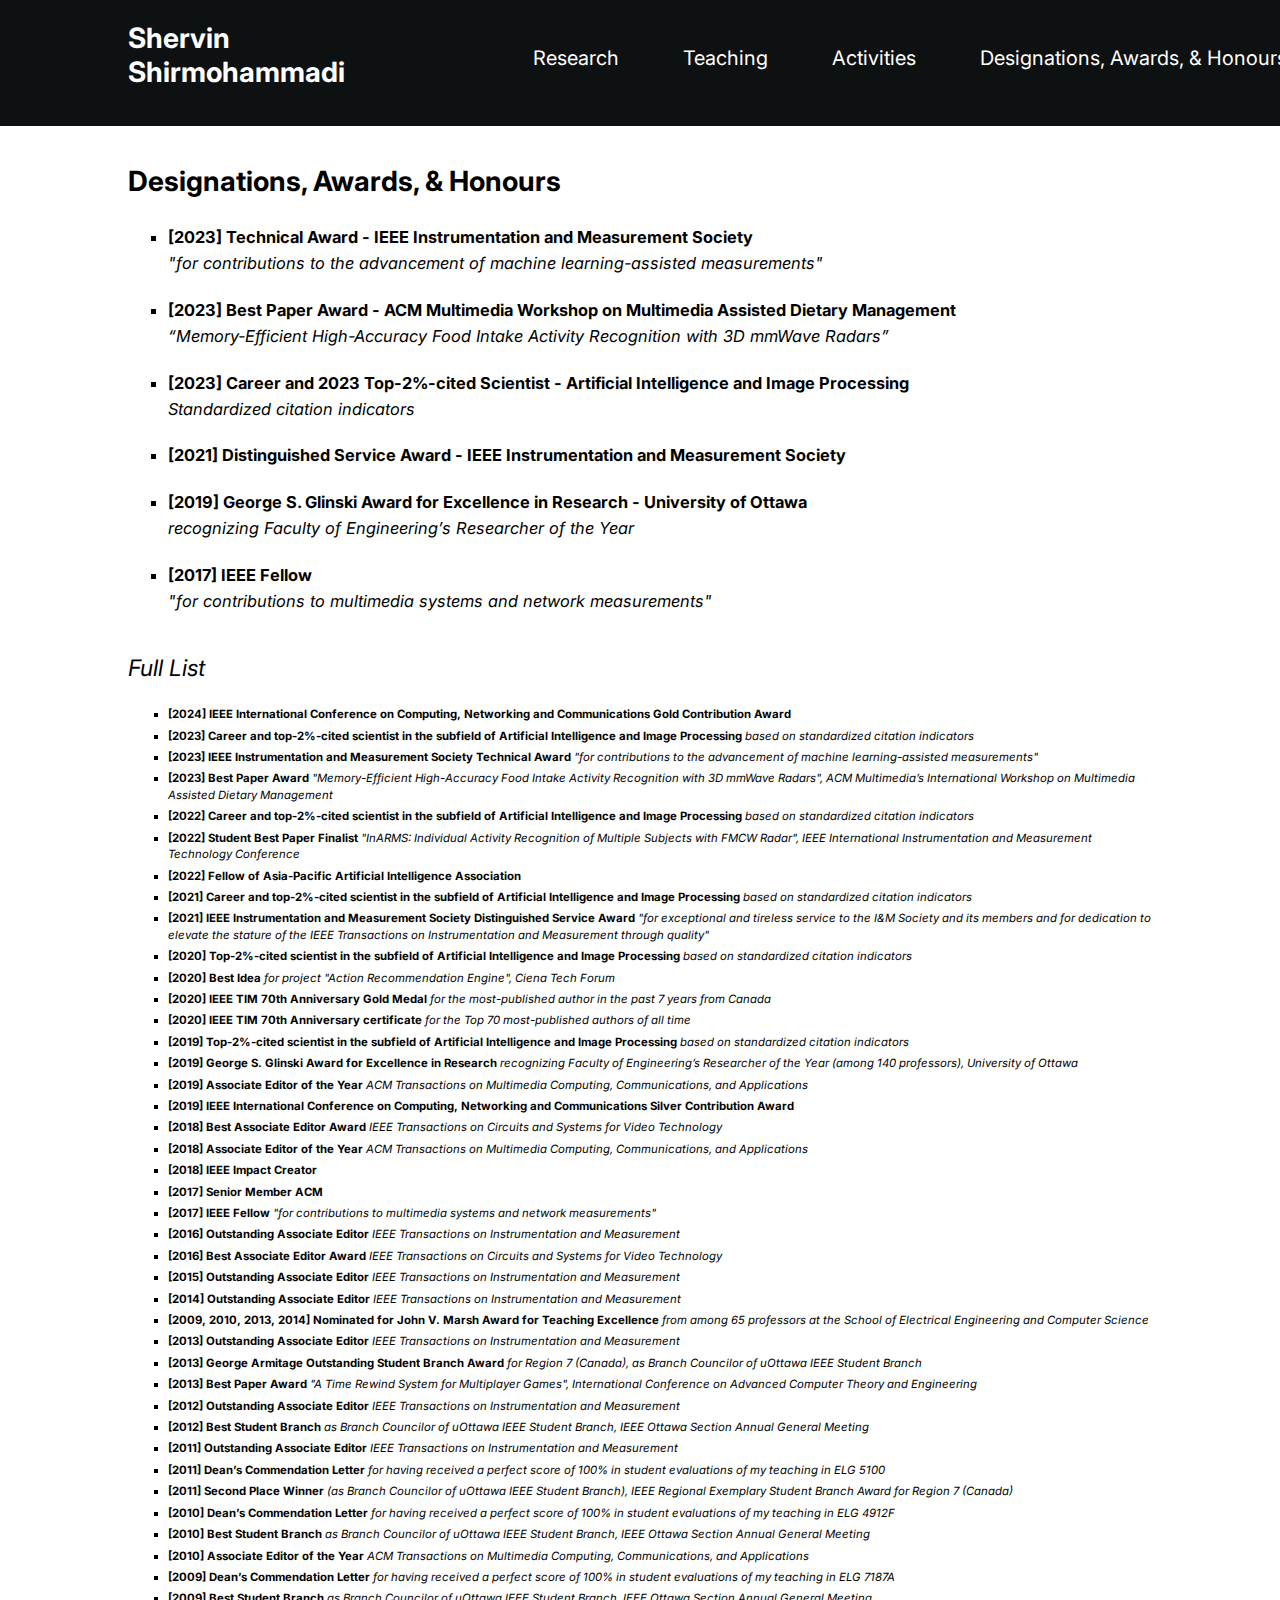
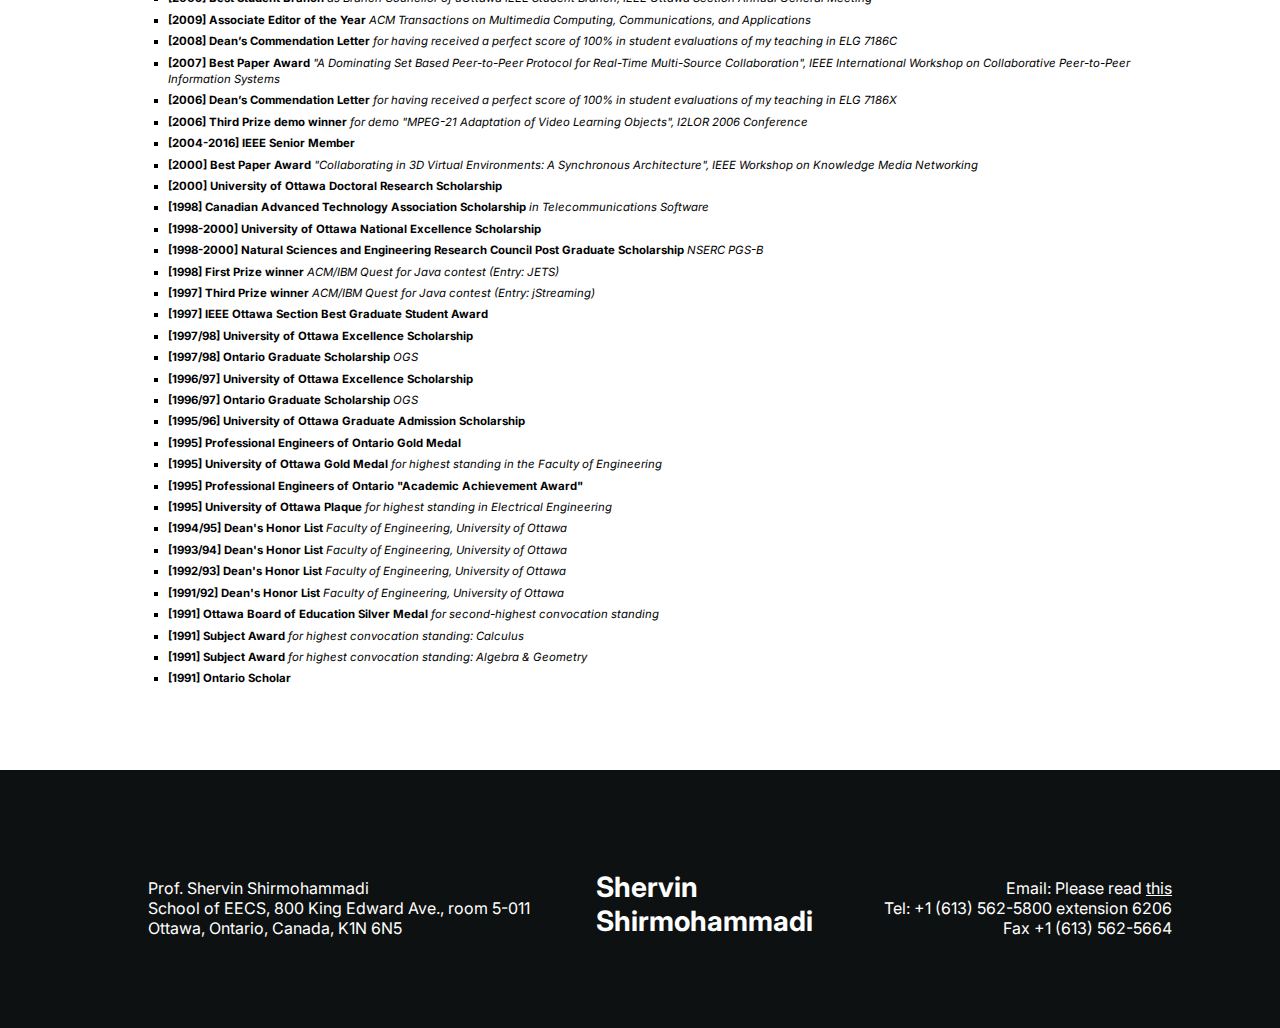
<file: designation.html>
<!DOCTYPE html>
<html lang="en">
<head>
    <meta charset="UTF-8">
    <meta name="viewport" content="width=a, initial-scale=1.0">
    <title>Designations, Awards, & Honours</title>
    <!-- Inter font import from Google Fonts -->
    <link rel="preconnect" href="https://fonts.googleapis.com">
    <link rel="preconnect" href="https://fonts.gstatic.com" crossorigin>
    <link href="https://fonts.googleapis.com/css2?family=Inter:ital,opsz,wght@0,14..32,100..900;1,14..32,100..900&display=swap" rel="stylesheet">
    <!-- External CSS file reference -->
    <link rel="stylesheet" href="style.css">
</head>
<body>
    <nav class="navbar">
        <ul id="navbar-list">
            <li id="nav-item-shervin"><a href="index.html">Shervin<br>Shirmohammadi</a></li>
            <li class="nav-item"><a href="research.html">Research</a></li>
            <li class="nav-item"><a href="teaching.html">Teaching</a></li>
            <li class="nav-item"><a href="activities.html">Activities</a></li>
            <li class="nav-item"><a href="designation.html">Designations, Awards, & Honours</a></li>
        </ul>
    </nav>

    <header class="non-homepage-header">
        <h3>Designations, Awards, & Honours</h3>
    </header>

    <main>
        <ul id="designations-awards-honours">
            <li class="list-item-title"><strong>[2023] Technical Award - IEEE Instrumentation and Measurement Society</strong></li>
            <li class="list-item-content"><em>"for contributions to the advancement of machine learning-assisted measurements"</em></li>
            <li class="list-item-title"><strong>[2023] Best Paper Award - ACM Multimedia Workshop on Multimedia Assisted Dietary Management</strong></li>
            <li class="list-item-content"><em>“Memory-Efficient High-Accuracy Food Intake Activity Recognition with 3D mmWave Radars”</em></li>
            <li class="list-item-title"><strong>[2023] Career and 2023 Top-2%-cited Scientist - Artificial Intelligence and Image Processing</strong></li>
            <li class="list-item-content"><em>Standardized citation indicators</em></li>
            <li class="list-item-title"><strong>[2021] Distinguished Service Award - IEEE Instrumentation and Measurement Society</strong></li>
            <li class="list-item-content"></li>
            <li class="list-item-title"><strong>[2019] George S. Glinski Award for Excellence in Research - University of Ottawa</strong></li>
            <li class="list-item-content"><em>recognizing Faculty of Engineering’s Researcher of the Year</em></li>
            <li class="list-item-title"><strong>[2017] IEEE Fellow</strong></li>
            <li class="list-item-content"><em>"for contributions to multimedia systems and network measurements"</em></li>
        </ul>

        <h4>Full List</h4>
        <ul id="full-designations-awards-honours">
            <li class="list-item-title"><strong>[2024] IEEE International Conference on Computing, Networking and Communications Gold Contribution Award</strong></li>
            <li class="list-item-title"><strong>[2023] Career and top-2%-cited scientist in the subfield of Artificial Intelligence and Image Processing</strong> <em>based on standardized citation indicators</em></li>
            <li class="list-item-title"><strong>[2023] IEEE Instrumentation and Measurement Society Technical Award</strong> <em>"for contributions to the advancement of machine learning-assisted measurements"</em></li>
            <li class="list-item-title"><strong>[2023] Best Paper Award</strong> <em>"Memory-Efficient High-Accuracy Food Intake Activity Recognition with 3D mmWave Radars", ACM Multimedia’s International Workshop on Multimedia Assisted Dietary Management</em></li>
            <li class="list-item-title"><strong>[2022] Career and top-2%-cited scientist in the subfield of Artificial Intelligence and Image Processing</strong> <em>based on standardized citation indicators</em></li>
            <li class="list-item-title"><strong>[2022] Student Best Paper Finalist</strong> <em>"InARMS: Individual Activity Recognition of Multiple Subjects with FMCW Radar", IEEE International Instrumentation and Measurement Technology Conference</em></li>
            <li class="list-item-title"><strong>[2022] Fellow of Asia-Pacific Artificial Intelligence Association</strong></li>
            <li class="list-item-title"><strong>[2021] Career and top-2%-cited scientist in the subfield of Artificial Intelligence and Image Processing</strong> <em>based on standardized citation indicators</em></li>
            <li class="list-item-title"><strong>[2021] IEEE Instrumentation and Measurement Society Distinguished Service Award</strong> <em>"for exceptional and tireless service to the I&M Society and its members and for dedication to elevate the stature of the IEEE Transactions on Instrumentation and Measurement through quality"</em></li>
            <li class="list-item-title"><strong>[2020] Top-2%-cited scientist in the subfield of Artificial Intelligence and Image Processing</strong> <em>based on standardized citation indicators</em></li>
            <li class="list-item-title"><strong>[2020] Best Idea</strong> <em>for project "Action Recommendation Engine", Ciena Tech Forum</em></li>
            <li class="list-item-title"><strong>[2020] IEEE TIM 70th Anniversary Gold Medal</strong> <em>for the most-published author in the past 7 years from Canada</em></li>
            <li class="list-item-title"><strong>[2020] IEEE TIM 70th Anniversary certificate</strong> <em>for the Top 70 most-published authors of all time</em></li>
            <li class="list-item-title"><strong>[2019] Top-2%-cited scientist in the subfield of Artificial Intelligence and Image Processing</strong> <em>based on standardized citation indicators</em></li>
            <li class="list-item-title"><strong>[2019] George S. Glinski Award for Excellence in Research</strong> <em>recognizing Faculty of Engineering’s Researcher of the Year (among 140 professors), University of Ottawa</em></li>
            <li class="list-item-title"><strong>[2019] Associate Editor of the Year</strong> <em>ACM Transactions on Multimedia Computing, Communications, and Applications</em></li>
            <li class="list-item-title"><strong>[2019] IEEE International Conference on Computing, Networking and Communications Silver Contribution Award</strong></li>
            <li class="list-item-title"><strong>[2018] Best Associate Editor Award</strong> <em>IEEE Transactions on Circuits and Systems for Video Technology</em></li>
            <li class="list-item-title"><strong>[2018] Associate Editor of the Year</strong> <em>ACM Transactions on Multimedia Computing, Communications, and Applications</em></li>
            <li class="list-item-title"><strong>[2018] IEEE Impact Creator</strong></li>
            <li class="list-item-title"><strong>[2017] Senior Member ACM</strong></li>
            <li class="list-item-title"><strong>[2017] IEEE Fellow</strong> <em>"for contributions to multimedia systems and network measurements"</em></li>
            <li class="list-item-title"><strong>[2016] Outstanding Associate Editor</strong> <em>IEEE Transactions on Instrumentation and Measurement</em></li>
            <li class="list-item-title"><strong>[2016] Best Associate Editor Award</strong> <em>IEEE Transactions on Circuits and Systems for Video Technology</em></li>
            <li class="list-item-title"><strong>[2015] Outstanding Associate Editor</strong> <em>IEEE Transactions on Instrumentation and Measurement</em></li>
            <li class="list-item-title"><strong>[2014] Outstanding Associate Editor</strong> <em>IEEE Transactions on Instrumentation and Measurement</em></li>
            <li class="list-item-title"><strong>[2009, 2010, 2013, 2014] Nominated for John V. Marsh Award for Teaching Excellence</strong> <em>from among 65 professors at the School of Electrical Engineering and Computer Science</em></li>
            <li class="list-item-title"><strong>[2013] Outstanding Associate Editor</strong> <em>IEEE Transactions on Instrumentation and Measurement</em></li>
            <li class="list-item-title"><strong>[2013] George Armitage Outstanding Student Branch Award</strong> <em>for Region 7 (Canada), as Branch Councilor of uOttawa IEEE Student Branch</em></li>
            <li class="list-item-title"><strong>[2013] Best Paper Award</strong> <em>"A Time Rewind System for Multiplayer Games", International Conference on Advanced Computer Theory and Engineering</em></li>
            <li class="list-item-title"><strong>[2012] Outstanding Associate Editor</strong> <em>IEEE Transactions on Instrumentation and Measurement</em></li>
            <li class="list-item-title"><strong>[2012] Best Student Branch</strong> <em>as Branch Councilor of uOttawa IEEE Student Branch, IEEE Ottawa Section Annual General Meeting</em></li>
            <li class="list-item-title"><strong>[2011] Outstanding Associate Editor</strong> <em>IEEE Transactions on Instrumentation and Measurement</em></li>
            <li class="list-item-title"><strong>[2011] Dean’s Commendation Letter</strong> <em>for having received a perfect score of 100% in student evaluations of my teaching in ELG 5100</em></li>
            <li class="list-item-title"><strong>[2011] Second Place Winner</strong> <em>(as Branch Councilor of uOttawa IEEE Student Branch), IEEE Regional Exemplary Student Branch Award for Region 7 (Canada)</em></li>
            <li class="list-item-title"><strong>[2010] Dean’s Commendation Letter</strong> <em>for having received a perfect score of 100% in student evaluations of my teaching in ELG 4912F</em></li>
            <li class="list-item-title"><strong>[2010] Best Student Branch</strong> <em>as Branch Councilor of uOttawa IEEE Student Branch, IEEE Ottawa Section Annual General Meeting</em></li>
            <li class="list-item-title"><strong>[2010] Associate Editor of the Year</strong> <em>ACM Transactions on Multimedia Computing, Communications, and Applications</em></li>
            <li class="list-item-title"><strong>[2009] Dean’s Commendation Letter</strong> <em>for having received a perfect score of 100% in student evaluations of my teaching in ELG 7187A</em></li>
            <li class="list-item-title"><strong>[2009] Best Student Branch</strong> <em>as Branch Councilor of uOttawa IEEE Student Branch, IEEE Ottawa Section Annual General Meeting</em></li>
            <li class="list-item-title"><strong>[2009] Associate Editor of the Year</strong> <em>ACM Transactions on Multimedia Computing, Communications, and Applications</em></li>
            <li class="list-item-title"><strong>[2008] Dean’s Commendation Letter</strong> <em>for having received a perfect score of 100% in student evaluations of my teaching in ELG 7186C</em></li>
            <li class="list-item-title"><strong>[2007] Best Paper Award</strong> <em>"A Dominating Set Based Peer-to-Peer Protocol for Real-Time Multi-Source Collaboration", IEEE International Workshop on Collaborative Peer-to-Peer Information Systems</em></li>
            <li class="list-item-title"><strong>[2006] Dean’s Commendation Letter</strong> <em>for having received a perfect score of 100% in student evaluations of my teaching in ELG 7186X</em></li>
            <li class="list-item-title"><strong>[2006] Third Prize demo winner</strong> <em>for demo "MPEG-21 Adaptation of Video Learning Objects", I2LOR 2006 Conference</em></li>
            <li class="list-item-title"><strong>[2004-2016] IEEE Senior Member</strong></li>
            <li class="list-item-title"><strong>[2000] Best Paper Award</strong> <em>"Collaborating in 3D Virtual Environments: A Synchronous Architecture", IEEE Workshop on Knowledge Media Networking</em></li>
            <li class="list-item-title"><strong>[2000] University of Ottawa Doctoral Research Scholarship</strong></li>
            <li class="list-item-title"><strong>[1998] Canadian Advanced Technology Association Scholarship</strong> <em>in Telecommunications Software</em></li>
            <li class="list-item-title"><strong>[1998-2000] University of Ottawa National Excellence Scholarship</strong></li>
            <li class="list-item-title"><strong>[1998-2000] Natural Sciences and Engineering Research Council Post Graduate Scholarship</strong> <em>NSERC PGS-B</em></li>
            <li class="list-item-title"><strong>[1998] First Prize winner</strong> <em>ACM/IBM Quest for Java contest (Entry: JETS)</em></li>
            <li class="list-item-title"><strong>[1997] Third Prize winner</strong> <em>ACM/IBM Quest for Java contest (Entry: jStreaming)</em></li>
            <li class="list-item-title"><strong>[1997] IEEE Ottawa Section Best Graduate Student Award</strong></li>
            <li class="list-item-title"><strong>[1997/98] University of Ottawa Excellence Scholarship</strong></li>
            <li class="list-item-title"><strong>[1997/98] Ontario Graduate Scholarship</strong> <em>OGS</em></li>
            <li class="list-item-title"><strong>[1996/97] University of Ottawa Excellence Scholarship</strong></li>
            <li class="list-item-title"><strong>[1996/97] Ontario Graduate Scholarship</strong> <em>OGS</em></li>
            <li class="list-item-title"><strong>[1995/96] University of Ottawa Graduate Admission Scholarship</strong></li>
            <li class="list-item-title"><strong>[1995] Professional Engineers of Ontario Gold Medal</strong></li>
            <li class="list-item-title"><strong>[1995] University of Ottawa Gold Medal</strong> <em>for highest standing in the Faculty of Engineering</em></li>
            <li class="list-item-title"><strong>[1995] Professional Engineers of Ontario "Academic Achievement Award"</strong></li>
            <li class="list-item-title"><strong>[1995] University of Ottawa Plaque</strong> <em>for highest standing in Electrical Engineering</em></li>
            <li class="list-item-title"><strong>[1994/95] Dean's Honor List</strong> <em>Faculty of Engineering, University of Ottawa</em></li>
            <li class="list-item-title"><strong>[1993/94] Dean's Honor List</strong> <em>Faculty of Engineering, University of Ottawa</em></li>
            <li class="list-item-title"><strong>[1992/93] Dean's Honor List</strong> <em>Faculty of Engineering, University of Ottawa</em></li>
            <li class="list-item-title"><strong>[1991/92] Dean's Honor List</strong> <em>Faculty of Engineering, University of Ottawa</em></li>
            <li class="list-item-title"><strong>[1991] Ottawa Board of Education Silver Medal</strong> <em>for second-highest convocation standing</em></li>
            <li class="list-item-title"><strong>[1991] Subject Award</strong> <em>for highest convocation standing: Calculus</em></li>
            <li class="list-item-title"><strong>[1991] Subject Award</strong> <em>for highest convocation standing: Algebra & Geometry</em></li>
            <li class="list-item-title"><strong>[1991] Ontario Scholar</strong></li>
        </ul>
        <br><br>
    </main>

    <footer>
        <section id="footer-content">
            <span class="text-center-aligned"><strong>Shervin<br>Shirmohammadi</strong></span><br>
            Prof. Shervin Shirmohammadi
            <span class="text-right-aligned"> Email: Please read <a href="email.html">this</a></span><br>
            School of EECS, 800 King Edward Ave., room 5-011
            <span class="text-right-aligned">Tel: +1 (613) 562-5800 extension 6206</span><br>
            Ottawa, Ontario, Canada, K1N 6N5
            <span class="text-right-aligned">Fax +1 (613) 562-5664</span><br>
        </section>
    </footer>
</body>
</html>
</file>
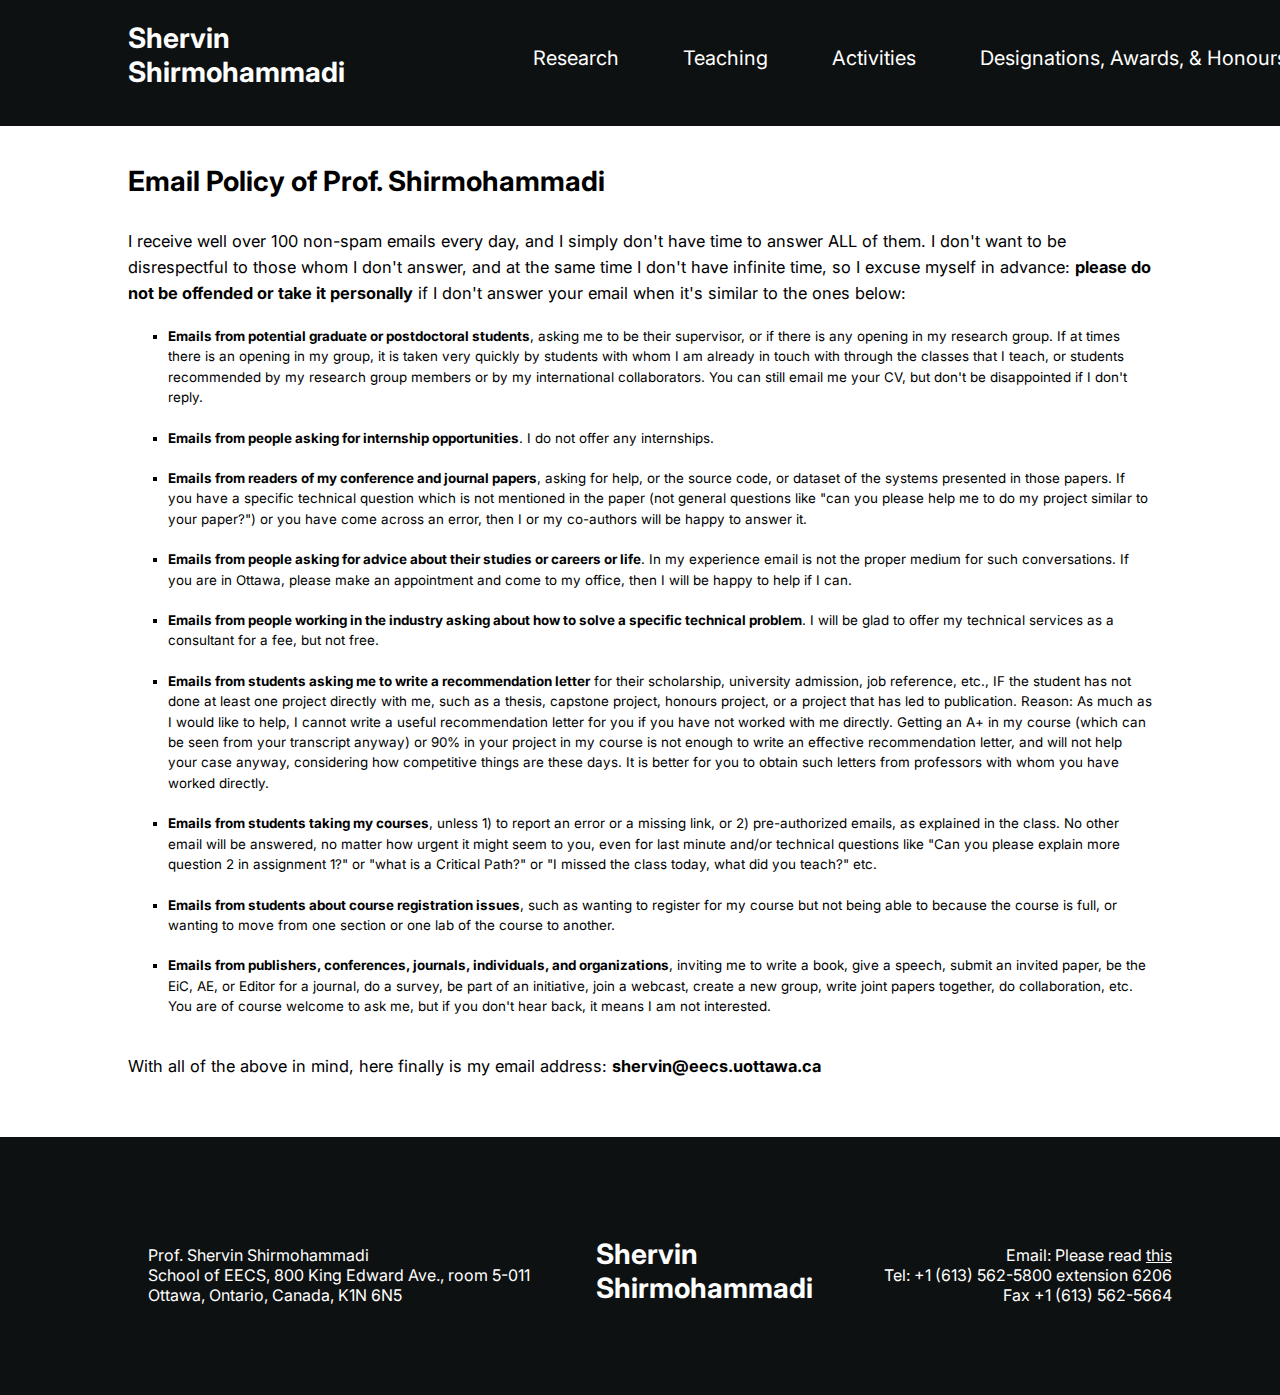
<file: email.html>
<!DOCTYPE html>
<html lang="en">
<head>
    <meta charset="UTF-8">
    <meta name="viewport" content="width=a, initial-scale=1.0">
    <title>Teaching</title>
    <!-- Inter font import from Google Fonts -->
    <link rel="preconnect" href="https://fonts.googleapis.com">
    <link rel="preconnect" href="https://fonts.gstatic.com" crossorigin>
    <link href="https://fonts.googleapis.com/css2?family=Inter:ital,opsz,wght@0,14..32,100..900;1,14..32,100..900&display=swap" rel="stylesheet">
    <!-- External CSS file reference -->
    <link rel="stylesheet" href="style.css">
</head>
<body>
    <nav class="navbar">
        <ul id="navbar-list">
            <li id="nav-item-shervin"><a href="index.html">Shervin<br>Shirmohammadi</a></li>
            <li class="nav-item"><a href="research.html">Research</a></li>
            <li class="nav-item"><a href="teaching.html">Teaching</a></li>
            <li class="nav-item"><a href="activities.html">Activities</a></li>
            <li class="nav-item"><a href="designation.html">Designations, Awards, & Honours</a></li>
        </ul>
    </nav>
    
    <header class="non-homepage-header">
        <h3>Email Policy of Prof. Shirmohammadi</h3>
    </header>

    <main id="email-policy">
        <p>I receive well over 100 non-spam emails every day, and I simply don't have time to answer ALL of them.
            I don't want to be disrespectful to those whom I don't answer, and at the same time I don't have infinite
            time, so I excuse myself in advance: <strong>please do not be offended or take it personally</strong> if I don't answer
            your email when it's similar to the ones below:
        </p>

        <ul id="email-policy-list">
            <li class="list-item-content">
                <strong>Emails from potential graduate or postdoctoral students</strong>, asking me to be their supervisor, or if there is any opening in my research group. If at times there is an opening in my group, it is taken very quickly by students with whom I am already in touch with through the classes that I teach, or students recommended by my research group members or by my international collaborators. You can still email me your CV, but don't be disappointed if I don't reply.
            </li>
            <li class="list-item-content">
                <strong>Emails from people asking for internship opportunities</strong>. I do not offer any internships.
            </li>
            <li class="list-item-content">
                <strong>Emails from readers of my conference and journal papers</strong>, asking for help, or the source code, or dataset of the systems presented in those papers. If you have a specific technical question which is not mentioned in the paper (not general questions like "can you please help me to do my project similar to your paper?") or you have come across an error, then I or my co-authors will be happy to answer it.
            </li>
            <li class="list-item-content">
                <strong>Emails from people asking for advice about their studies or careers or life</strong>. In my experience email is not the proper medium for such conversations. If you are in Ottawa, please make an appointment and come to my office, then I will be happy to help if I can.
            </li>
            <li class="list-item-content">
                <strong>Emails from people working in the industry asking about how to solve a specific technical problem</strong>. I will be glad to offer my technical services as a consultant for a fee, but not free.
            </li>
            <li class="list-item-content">
                <strong>Emails from students asking me to write a recommendation letter</strong> for their scholarship, university admission, job reference, etc., IF the student has not done at least one project directly with me, such as a thesis, capstone project, honours project, or a project that has led to publication. Reason: As much as I would like to help, I cannot write a useful recommendation letter for you if you have not worked with me directly. Getting an A+ in my course (which can be seen from your transcript anyway) or 90% in your project in my course is not enough to write an effective recommendation letter, and will not help your case anyway, considering how competitive things are these days. It is better for you to obtain such letters from professors with whom you have worked directly.
            </li>
            <li class="list-item-content">
                <strong>Emails from students taking my courses</strong>, unless 1) to report an error or a missing link, or 2) pre-authorized emails, as explained in the class. No other email will be answered, no matter how urgent it might seem to you, even for last minute and/or technical questions like "Can you please explain more question 2 in assignment 1?" or "what is a Critical Path?" or "I missed the class today, what did you teach?" etc.
            </li>
            <li class="list-item-content">
                <strong>Emails from students about course registration issues</strong>, such as wanting to register for my course but not being able to because the course is full, or wanting to move from one section or one lab of the course to another.
            </li>
            <li class="list-item-content">
                <strong>Emails from publishers, conferences, journals, individuals, and organizations</strong>, inviting me to write a book, give a speech, submit an invited paper, be the EiC, AE, or Editor for a journal, do a survey, be part of an initiative, join a webcast, create a new group, write joint papers together, do collaboration, etc. You are of course welcome to ask me, but if you don't hear back, it means I am not interested.
            </li>
        </ul>

        <p>With all of the above in mind, here finally is my email address: <strong>shervin@eecs.uottawa.ca</strong></p>
    </main>

    <footer>
        <section id="footer-content">
            <span class="text-center-aligned"><strong>Shervin<br>Shirmohammadi</strong></span><br>
            Prof. Shervin Shirmohammadi
            <span class="text-right-aligned"> Email: Please read <a href="email.html">this</a></span><br>
            School of EECS, 800 King Edward Ave., room 5-011
            <span class="text-right-aligned">Tel: +1 (613) 562-5800 extension 6206</span><br>
            Ottawa, Ontario, Canada, K1N 6N5
            <span class="text-right-aligned">Fax +1 (613) 562-5664</span><br>
        </section>
    </footer>
</body>
</html>
</file>
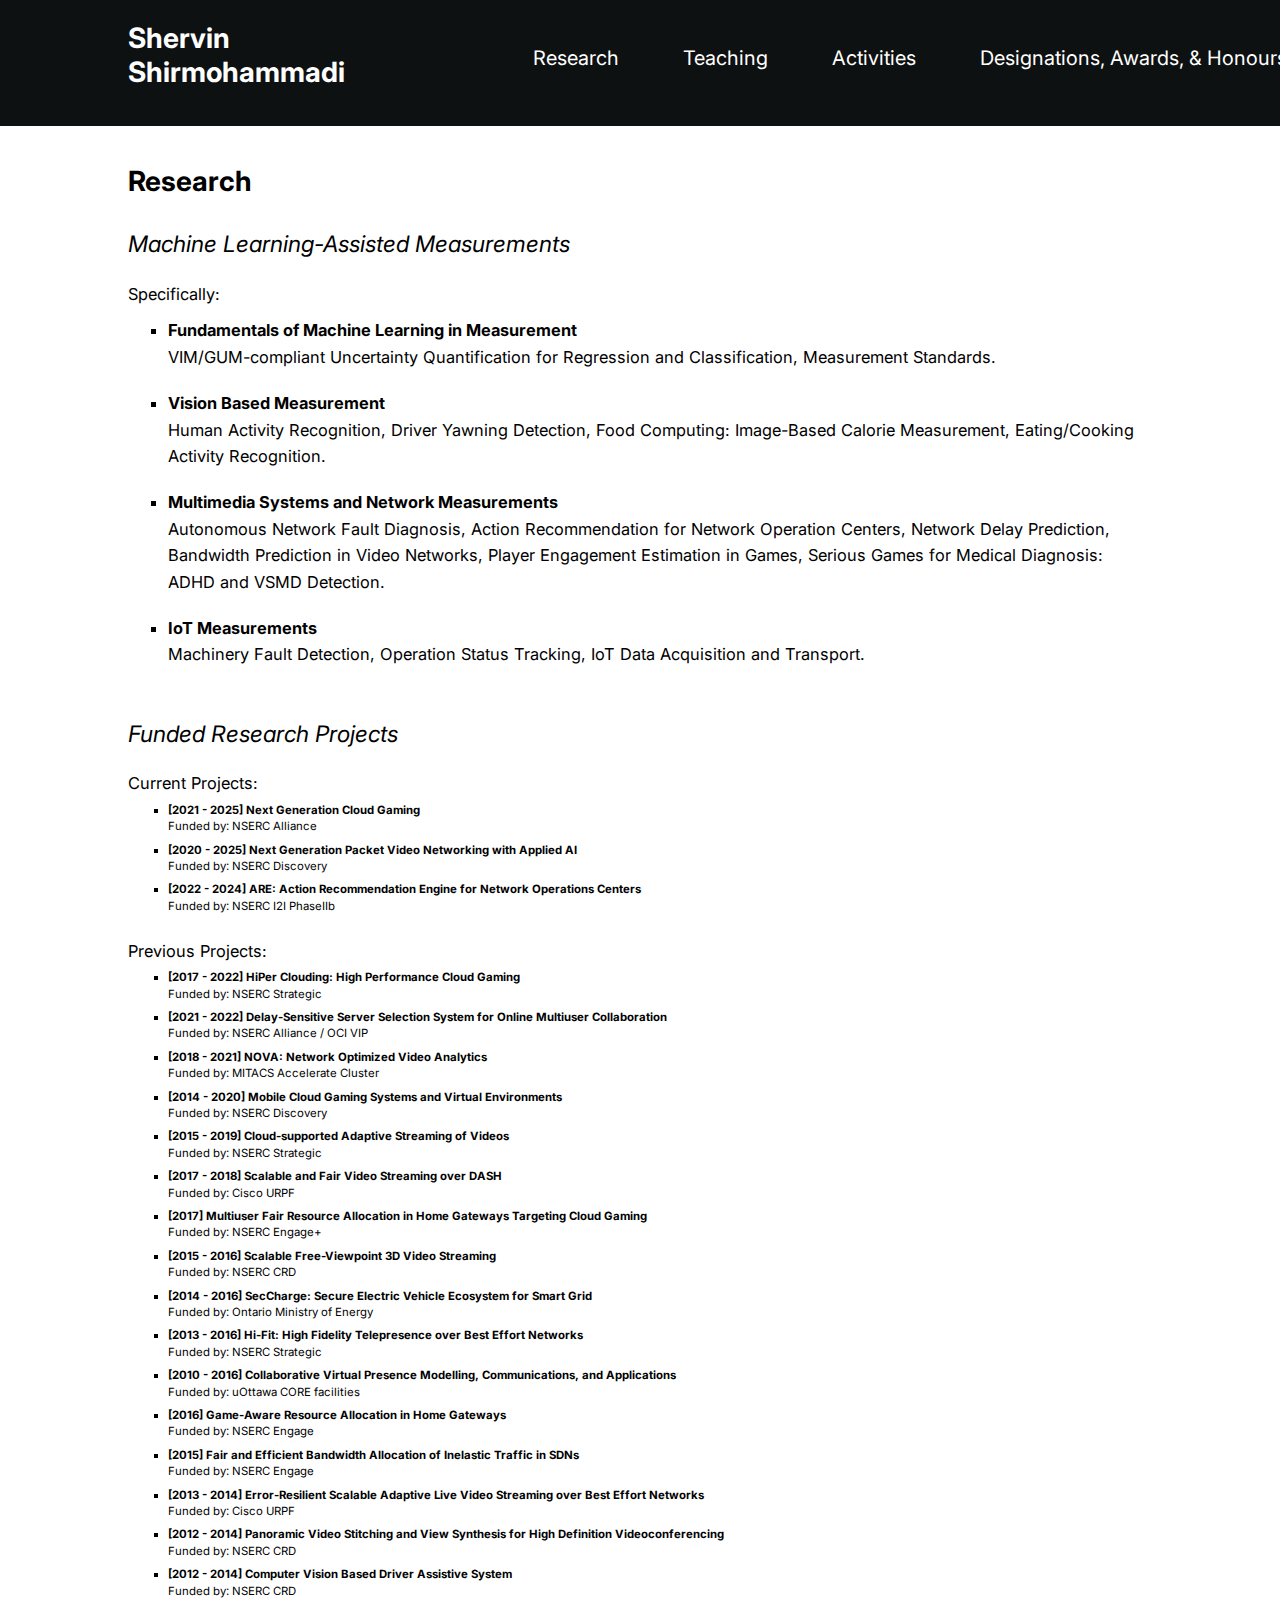
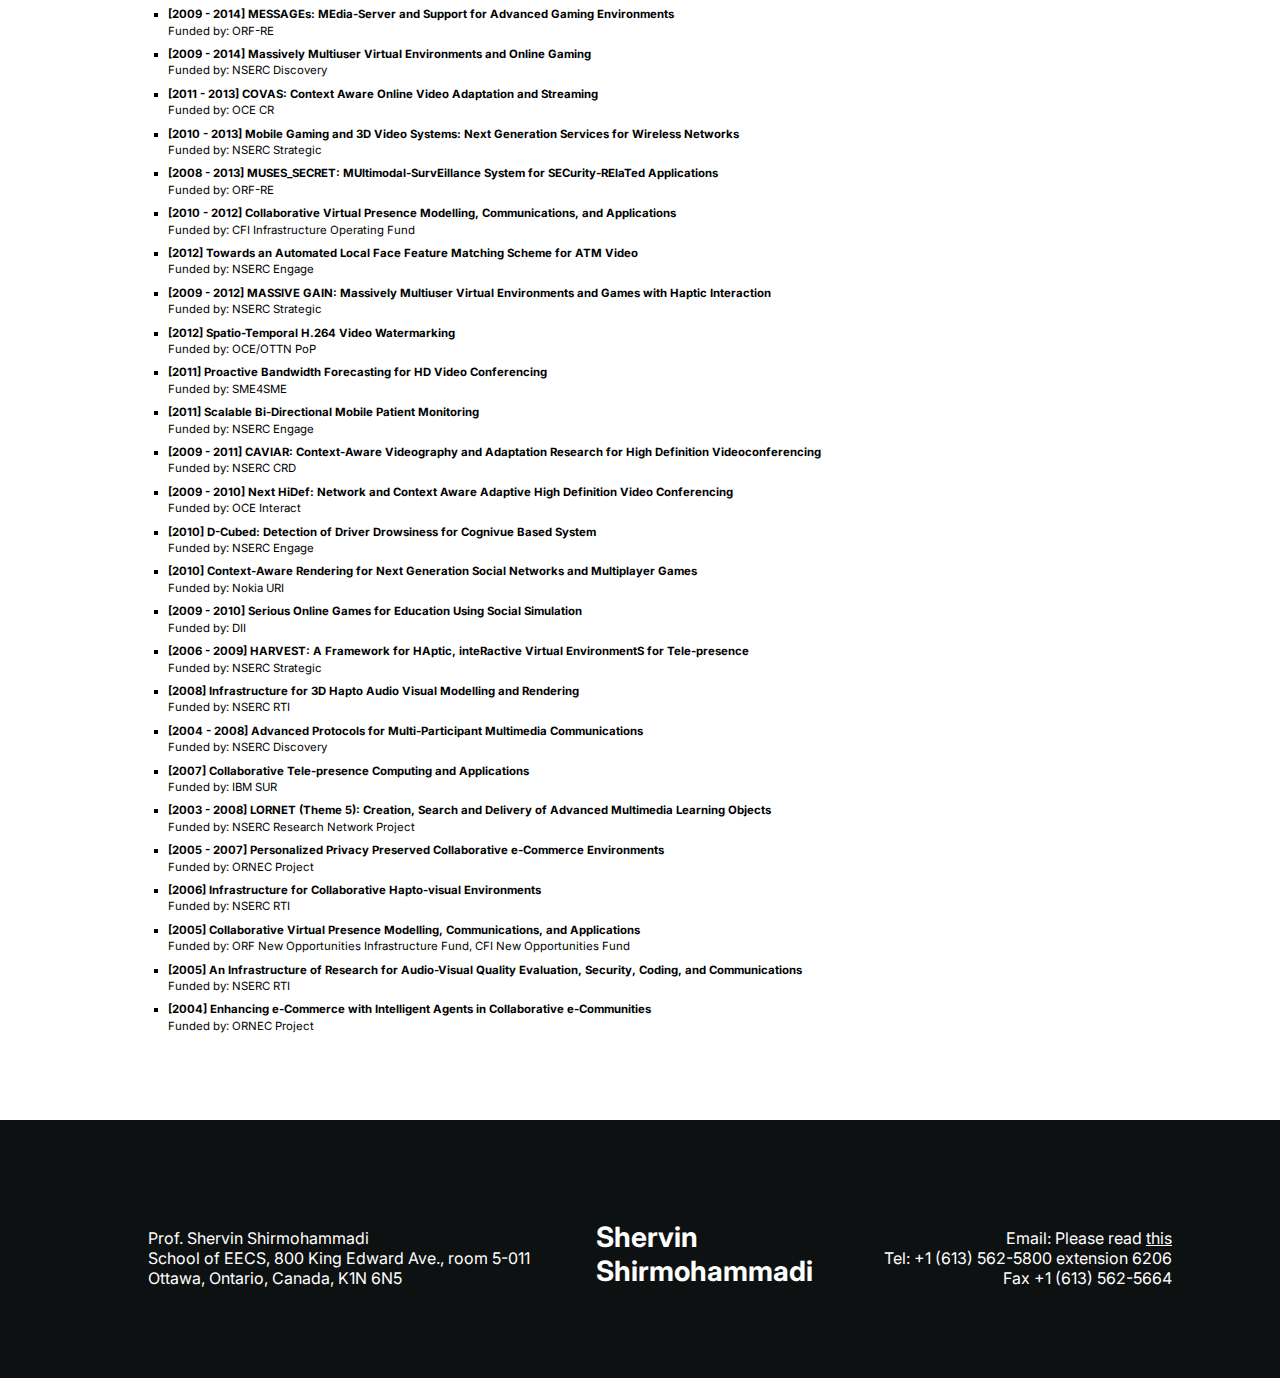
<file: research.html>
<!DOCTYPE html>
<html lang="en">
<head>
    <meta charset="UTF-8">
    <meta name="viewport" content="width=a, initial-scale=1.0">
    <title>Research</title>
    <!-- Inter font import from Google Fonts -->
    <link rel="preconnect" href="https://fonts.googleapis.com">
    <link rel="preconnect" href="https://fonts.gstatic.com" crossorigin>
    <link href="https://fonts.googleapis.com/css2?family=Inter:ital,opsz,wght@0,14..32,100..900;1,14..32,100..900&display=swap" rel="stylesheet">
    <!-- External CSS file reference -->
    <link rel="stylesheet" href="style.css">
</head>
<body>
    <nav class="navbar">
        <ul id="navbar-list">
            <li id="nav-item-shervin"><a href="index.html">Shervin<br>Shirmohammadi</a></li>
            <li class="nav-item"><a href="research.html">Research</a></li>
            <li class="nav-item"><a href="teaching.html">Teaching</a></li>
            <li class="nav-item"><a href="activities.html">Activities</a></li>
            <li class="nav-item"><a href="designation.html">Designations, Awards, & Honours</a></li>
        </ul>
    </nav>
    <header class="non-homepage-header">
        <h3>Research</h3>
    </header>
    <main>
        <h4>Machine Learning-Assisted Measurements</h4><br>
        <p>Specifically:</p>
        <ul id="ml-assisted-measurements">
            <li class="list-item-title"><strong>Fundamentals of Machine Learning in Measurement</strong></li>
            <li class="list-item-content">
                VIM/GUM-compliant Uncertainty Quantification
                for Regression and Classification, Measurement Standards.
            </li>
            <li class="list-item-title"><strong>Vision Based Measurement</strong></li>
            <li class="list-item-content">
                Human Activity Recognition, Driver Yawning Detection, Food Computing:
                Image-Based Calorie Measurement, Eating/Cooking Activity Recognition.
            </li>
            <li class="list-item-title"><strong>Multimedia Systems and Network Measurements</strong></li>
            <li class="list-item-content">
                Autonomous Network Fault Diagnosis, Action Recommendation
                for Network Operation Centers, Network Delay Prediction, Bandwidth Prediction in Video Networks,
                Player Engagement Estimation in Games, Serious Games for Medical Diagnosis: ADHD and VSMD Detection.
            </li>
            <li class="list-item-title"><strong>IoT Measurements</strong></li>
            <li class="list-item-content">
                Machinery Fault Detection, Operation Status Tracking, IoT Data Acquisition and Transport.
            </li>
        </ul>

        <h4>Funded Research Projects</h4><br>
        <p>Current Projects:</p>
        <ul id="current-research-projects">
            <li class="list-item-title"><strong>[2021 - 2025] Next Generation Cloud Gaming</strong></li>
            <li class="list-item-content">Funded by: NSERC Alliance</li>
            <li class="list-item-title"><strong>[2020 - 2025] Next Generation Packet Video Networking with Applied AI</strong></li>
            <li class="list-item-content">Funded by: NSERC Discovery</li>
            <li class="list-item-title"><strong>[2022 - 2024] ARE: Action Recommendation Engine for Network Operations Centers</strong></li>
            <li class="list-item-content">Funded by: NSERC I2I PhaseIIb</li>
        </ul>


        <p>Previous Projects:</p>
        <ul id="previous-research-projects">
            <li class="list-item-title"><strong>[2017 - 2022] HiPer Clouding: High Performance Cloud Gaming</strong></li>
            <li class="list-item-content">Funded by: NSERC Strategic</li>
            <li class="list-item-title"><strong>[2021 - 2022] Delay-Sensitive Server Selection System for Online Multiuser Collaboration</strong></li>
            <li class="list-item-content">Funded by: NSERC Alliance / OCI VIP</li>
            <li class="list-item-title"><strong>[2018 - 2021] NOVA: Network Optimized Video Analytics</strong></li>
            <li class="list-item-content">Funded by: MITACS Accelerate Cluster</li>
            <li class="list-item-title"><strong>[2014 - 2020] Mobile Cloud Gaming Systems and Virtual Environments</strong></li>
            <li class="list-item-content">Funded by: NSERC Discovery</li>
            <li class="list-item-title"><strong>[2015 - 2019] Cloud-supported Adaptive Streaming of Videos</strong></li>
            <li class="list-item-content">Funded by: NSERC Strategic</li>
            <li class="list-item-title"><strong>[2017 - 2018] Scalable and Fair Video Streaming over DASH</strong></li>
            <li class="list-item-content">Funded by: Cisco URPF</li>
            <li class="list-item-title"><strong>[2017] Multiuser Fair Resource Allocation in Home Gateways Targeting Cloud Gaming</strong></li>
            <li class="list-item-content">Funded by: NSERC Engage+</li>
            <li class="list-item-title"><strong>[2015 - 2016] Scalable Free-Viewpoint 3D Video Streaming</strong></li>
            <li class="list-item-content">Funded by: NSERC CRD</li>
            <li class="list-item-title"><strong>[2014 - 2016] SecCharge: Secure Electric Vehicle Ecosystem for Smart Grid</strong></li>
            <li class="list-item-content">Funded by: Ontario Ministry of Energy</li>
            <li class="list-item-title"><strong>[2013 - 2016] Hi-Fit: High Fidelity Telepresence over Best Effort Networks</strong></li>
            <li class="list-item-content">Funded by: NSERC Strategic</li>
            <li class="list-item-title"><strong>[2010 - 2016] Collaborative Virtual Presence Modelling, Communications, and Applications</strong></li>
            <li class="list-item-content">Funded by: uOttawa CORE facilities</li>
            <li class="list-item-title"><strong>[2016] Game-Aware Resource Allocation in Home Gateways</strong></li>
            <li class="list-item-content">Funded by: NSERC Engage</li>
            <li class="list-item-title"><strong>[2015] Fair and Efficient Bandwidth Allocation of Inelastic Traffic in SDNs</strong></li>
            <li class="list-item-content">Funded by: NSERC Engage</li>
            <li class="list-item-title"><strong>[2013 - 2014] Error-Resilient Scalable Adaptive Live Video Streaming over Best Effort Networks</strong></li>
            <li class="list-item-content">Funded by: Cisco URPF</li>
            <li class="list-item-title"><strong>[2012 - 2014] Panoramic Video Stitching and View Synthesis for High Definition Videoconferencing</strong></li>
            <li class="list-item-content">Funded by: NSERC CRD</li>
            <li class="list-item-title"><strong>[2012 - 2014] Computer Vision Based Driver Assistive System</strong></li>
            <li class="list-item-content">Funded by: NSERC CRD</li>
            <li class="list-item-title"><strong>[2009 - 2014] MESSAGEs: MEdia-Server and Support for Advanced Gaming Environments</strong></li>
            <li class="list-item-content">Funded by: ORF-RE</li>
            <li class="list-item-title"><strong>[2009 - 2014] Massively Multiuser Virtual Environments and Online Gaming</strong></li>
            <li class="list-item-content">Funded by: NSERC Discovery</li>
            <li class="list-item-title"><strong>[2011 - 2013] COVAS: Context Aware Online Video Adaptation and Streaming</strong></li>
            <li class="list-item-content">Funded by: OCE CR</li>
            <li class="list-item-title"><strong>[2010 - 2013] Mobile Gaming and 3D Video Systems: Next Generation Services for Wireless Networks</strong></li>
            <li class="list-item-content">Funded by: NSERC Strategic</li>
            <li class="list-item-title"><strong>[2008 - 2013] MUSES_SECRET: MUltimodal-SurvEillance System for SECurity-RElaTed Applications</strong></li>
            <li class="list-item-content">Funded by: ORF-RE</li>
            <li class="list-item-title"><strong>[2010 - 2012] Collaborative Virtual Presence Modelling, Communications, and Applications</strong></li>
            <li class="list-item-content">Funded by: CFI Infrastructure Operating Fund</li>
            <li class="list-item-title"><strong>[2012] Towards an Automated Local Face Feature Matching Scheme for ATM Video</strong></li>
            <li class="list-item-content">Funded by: NSERC Engage</li>
            <li class="list-item-title"><strong>[2009 - 2012] MASSIVE GAIN: Massively Multiuser Virtual Environments and Games with Haptic Interaction</strong></li>
            <li class="list-item-content">Funded by: NSERC Strategic</li>
            <li class="list-item-title"><strong>[2012] Spatio-Temporal H.264 Video Watermarking</strong></li>
            <li class="list-item-content">Funded by: OCE/OTTN PoP</li>
            <li class="list-item-title"><strong>[2011] Proactive Bandwidth Forecasting for HD Video Conferencing</strong></li>
            <li class="list-item-content">Funded by: SME4SME</li>
            <li class="list-item-title"><strong>[2011] Scalable Bi-Directional Mobile Patient Monitoring</strong></li>
            <li class="list-item-content">Funded by: NSERC Engage</li>
            <li class="list-item-title"><strong>[2009 - 2011] CAVIAR: Context-Aware Videography and Adaptation Research for High Definition Videoconferencing</strong></li>
            <li class="list-item-content">Funded by: NSERC CRD</li>
            <li class="list-item-title"><strong>[2009 - 2010] Next HiDef: Network and Context Aware Adaptive High Definition Video Conferencing</strong></li>
            <li class="list-item-content">Funded by: OCE Interact</li>
            <li class="list-item-title"><strong>[2010] D-Cubed: Detection of Driver Drowsiness for Cognivue Based System</strong></li>
            <li class="list-item-content">Funded by: NSERC Engage</li>
            <li class="list-item-title"><strong>[2010] Context-Aware Rendering for Next Generation Social Networks and Multiplayer Games</strong></li>
            <li class="list-item-content">Funded by: Nokia URI</li>
            <li class="list-item-title"><strong>[2009 - 2010] Serious Online Games for Education Using Social Simulation</strong></li>
            <li class="list-item-content">Funded by: DII</li>
            <li class="list-item-title"><strong>[2006 - 2009] HARVEST: A Framework for HAptic, inteRactive Virtual EnvironmentS for Tele-presence</strong></li>
            <li class="list-item-content">Funded by: NSERC Strategic</li>
            <li class="list-item-title"><strong>[2008] Infrastructure for 3D Hapto Audio Visual Modelling and Rendering</strong></li>
            <li class="list-item-content">Funded by: NSERC RTI</li>
            <li class="list-item-title"><strong>[2004 - 2008] Advanced Protocols for Multi-Participant Multimedia Communications</strong></li>
            <li class="list-item-content">Funded by: NSERC Discovery</li>
            <li class="list-item-title"><strong>[2007] Collaborative Tele-presence Computing and Applications</strong></li>
            <li class="list-item-content">Funded by: IBM SUR</li>
            <li class="list-item-title"><strong>[2003 - 2008] LORNET (Theme 5): Creation, Search and Delivery of Advanced Multimedia Learning Objects</strong></li>
            <li class="list-item-content">Funded by: NSERC Research Network Project</li>
            <li class="list-item-title"><strong>[2005 - 2007] Personalized Privacy Preserved Collaborative e-Commerce Environments</strong></li>
            <li class="list-item-content">Funded by: ORNEC Project</li>
            <li class="list-item-title"><strong>[2006] Infrastructure for Collaborative Hapto-visual Environments</strong></li>
            <li class="list-item-content">Funded by: NSERC RTI</li>
            <li class="list-item-title"><strong>[2005] Collaborative Virtual Presence Modelling, Communications, and Applications</strong></li>
            <li class="list-item-content">Funded by: ORF New Opportunities Infrastructure Fund, CFI New Opportunities Fund</li>
            <li class="list-item-title"><strong>[2005] An Infrastructure of Research for Audio-Visual Quality Evaluation, Security, Coding, and Communications</strong></li>
            <li class="list-item-content">Funded by: NSERC RTI</li>
            <li class="list-item-title"><strong>[2004] Enhancing e-Commerce with Intelligent Agents in Collaborative e-Communities</strong></li>
            <li class="list-item-content">Funded by: ORNEC Project</li>
        </ul>
        <br><br>
    </main>
    
    <footer>
        <section id="footer-content">
            <span class="text-center-aligned"><strong>Shervin<br>Shirmohammadi</strong></span><br>
            Prof. Shervin Shirmohammadi
            <span class="text-right-aligned"> Email: Please read <a href="email.html">this</a></span><br>
            School of EECS, 800 King Edward Ave., room 5-011
            <span class="text-right-aligned">Tel: +1 (613) 562-5800 extension 6206</span><br>
            Ottawa, Ontario, Canada, K1N 6N5
            <span class="text-right-aligned">Fax +1 (613) 562-5664</span><br>
        </section>
    </footer>
</body>
</html>
</file>
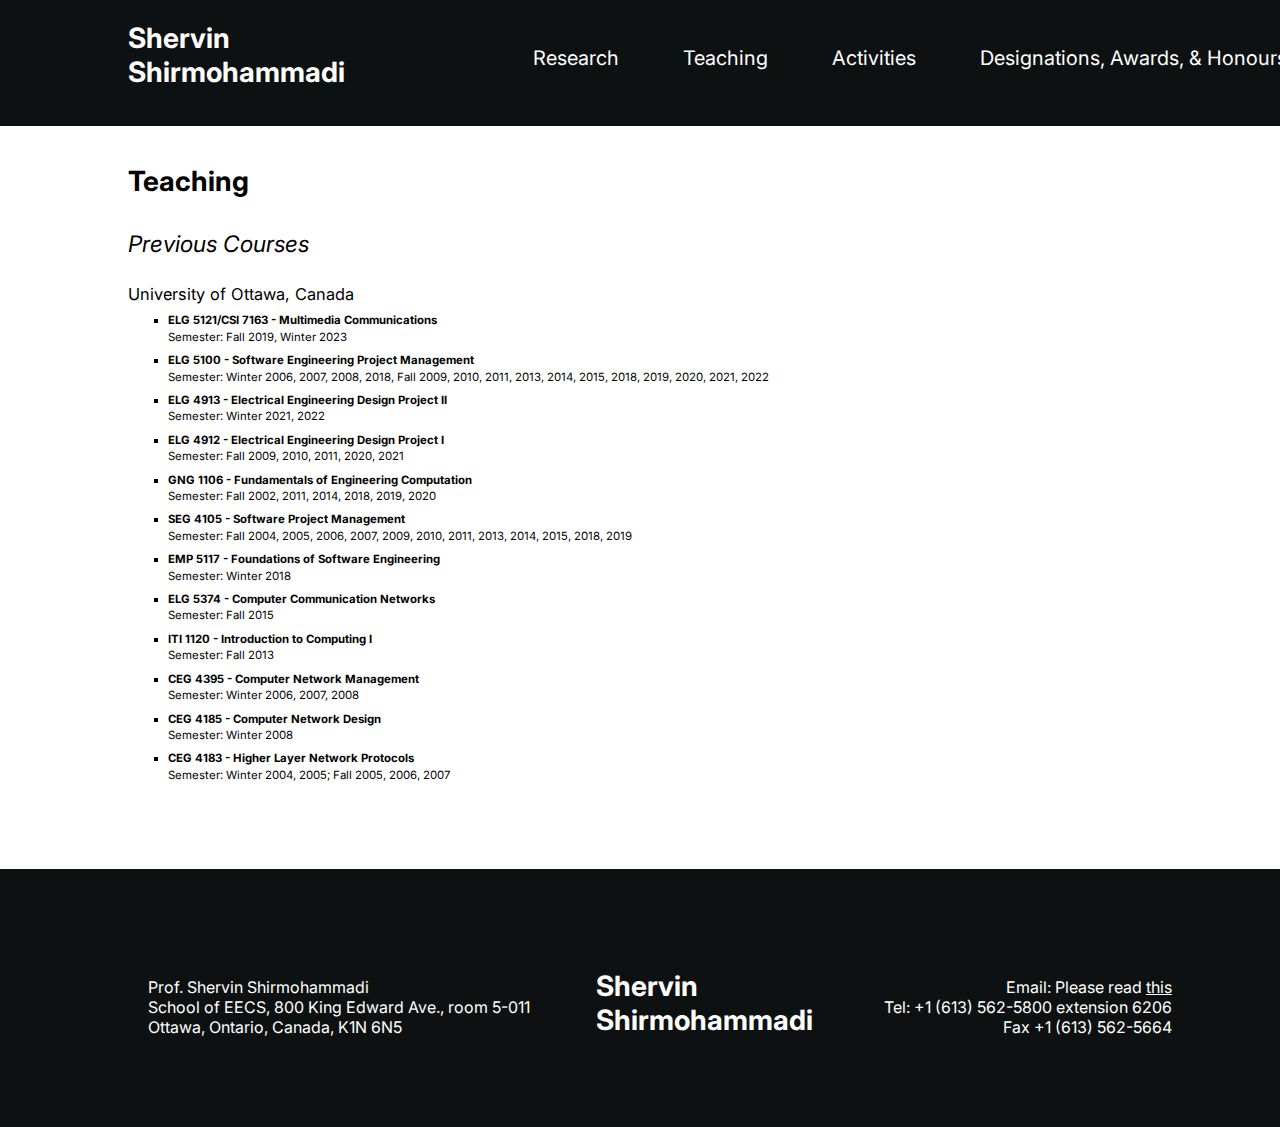
<file: teaching.html>
<!DOCTYPE html>
<html lang="en">
<head>
    <meta charset="UTF-8">
    <meta name="viewport" content="width=a, initial-scale=1.0">
    <title>Teaching</title>
    <!-- Inter font import from Google Fonts -->
    <link rel="preconnect" href="https://fonts.googleapis.com">
    <link rel="preconnect" href="https://fonts.gstatic.com" crossorigin>
    <link href="https://fonts.googleapis.com/css2?family=Inter:ital,opsz,wght@0,14..32,100..900;1,14..32,100..900&display=swap" rel="stylesheet">
    <!-- External CSS file reference -->
    <link rel="stylesheet" href="style.css">
</head>
<body>
    <nav class="navbar">
        <ul id="navbar-list">
            <li id="nav-item-shervin"><a href="index.html">Shervin<br>Shirmohammadi</a></li>
            <li class="nav-item"><a href="research.html">Research</a></li>
            <li class="nav-item"><a href="teaching.html">Teaching</a></li>
            <li class="nav-item"><a href="activities.html">Activities</a></li>
            <li class="nav-item"><a href="designation.html">Designations, Awards, & Honours</a></li>
        </ul>
    </nav>
    
    <header class="non-homepage-header">
        <h3>Teaching</h3>
    </header>

    <main>
        <h4>Previous Courses</h4><br>
        <p>University of Ottawa, Canada</p>
        <ul id="previous-courses">
            <li class="list-item-title"><strong>ELG 5121/CSI 7163 - Multimedia Communications</strong></li>
            <li class="list-item-content">Semester: Fall 2019, Winter 2023</li>
            <li class="list-item-title"><strong>ELG 5100 - Software Engineering Project Management</strong></li>
            <li class="list-item-content">Semester: Winter 2006, 2007, 2008, 2018, Fall 2009, 2010, 2011, 2013, 2014, 2015, 2018, 2019, 2020, 2021, 2022</li>
            <li class="list-item-title"><strong>ELG 4913 - Electrical Engineering Design Project II</strong></li>
            <li class="list-item-content">Semester: Winter 2021, 2022</li>
            <li class="list-item-title"><strong>ELG 4912 - Electrical Engineering Design Project I</strong></li>
            <li class="list-item-content">Semester: Fall 2009, 2010, 2011, 2020, 2021</li>
            <li class="list-item-title"><strong>GNG 1106 - Fundamentals of Engineering Computation</strong></li>
            <li class="list-item-content">Semester: Fall 2002, 2011, 2014, 2018, 2019, 2020</li>
            <li class="list-item-title"><strong>SEG 4105 - Software Project Management</strong></li>
            <li class="list-item-content">Semester: Fall 2004, 2005, 2006, 2007, 2009, 2010, 2011, 2013, 2014, 2015, 2018, 2019</li>
            <li class="list-item-title"><strong>EMP 5117 - Foundations of Software Engineering</strong></li>
            <li class="list-item-content">Semester: Winter 2018</li>
            <li class="list-item-title"><strong>ELG 5374 - Computer Communication Networks</strong></li>
            <li class="list-item-content">Semester: Fall 2015</li>
            <li class="list-item-title"><strong>ITI 1120 - Introduction to Computing I</strong></li>
            <li class="list-item-content">Semester: Fall 2013</li>
            <li class="list-item-title"><strong>CEG 4395 - Computer Network Management</strong></li>
            <li class="list-item-content">Semester: Winter 2006, 2007, 2008</li>
            <li class="list-item-title"><strong>CEG 4185 - Computer Network Design</strong></li>
            <li class="list-item-content">Semester: Winter 2008</li>
            <li class="list-item-title"><strong>CEG 4183 - Higher Layer Network Protocols</strong></li>
            <li class="list-item-content">Semester: Winter 2004, 2005; Fall 2005, 2006, 2007</li>
        </ul>
        <br><br>
    </main>

    <footer>
        <section id="footer-content">
            <span class="text-center-aligned"><strong>Shervin<br>Shirmohammadi</strong></span><br>
            Prof. Shervin Shirmohammadi
            <span class="text-right-aligned"> Email: Please read <a href="email.html">this</a></span><br>
            School of EECS, 800 King Edward Ave., room 5-011
            <span class="text-right-aligned">Tel: +1 (613) 562-5800 extension 6206</span><br>
            Ottawa, Ontario, Canada, K1N 6N5
            <span class="text-right-aligned">Fax +1 (613) 562-5664</span><br>
        </section>
    </footer>
</body>
</html>
</file>
<file: style.css>
::-webkit-scrollbar {
    width: 12px; 
    height: 10px;
}

::-webkit-scrollbar-track {
    background: #0e1111;
}

::-webkit-scrollbar-thumb {
    background: white;
    border: 2px solid #0e1111;
}

::-webkit-scrollbar-thumb:hover {
    background: rgb(196, 196, 196);
}


html, body{
    margin:0;
    padding:0;
    font-family:Inter; /* <weight>: Use a value from 100 to 900 */

}

nav{
    background-color:#0e1111;
    color:white;
    text-align:right;
    white-space: nowrap;
    margin-top:-20px;
    overflow-x: auto;
}

.navbar ul li a{
    position:relative;
    display:inline-block;
}

.navbar ul li a::before{
    content:"";
    position:absolute;
    bottom:0;
    left:0;
    width:100%;
    height:3px;
    margin-bottom:-5px;
    background:linear-gradient(to right, white, white);
    transform:scaleX(0);
    transform-origin: bottom right;
    transition: transform 0.4s ease-in-out;
}

#nav-item-shervin a::before {
    content: none;
}

.navbar ul li a:hover::before{
    transform:scaleX(1);
    transform-origin: bottom left;
}

#navbar-list{
    max-width:80%;
    width:100%;
    margin-left: auto;
    margin-right: auto;
    padding: 20px 0px 10px 0px;

}

#nav-item-shervin{
    font-weight: bold;
    font-size:1.75em;
    text-align:left;
    float:left;
    list-style-type: none;
    margin: 0 10vw 0 0;
    padding: 5px 0 0 0;
}

#navbar-list a,footer a{
    color: inherit;
    text-decoration: none;
}

footer a{
    text-decoration:underline;
}

.nav-item{
    font-weight: 400;
    font-size: 1.25em;
    padding: 30px 0 30px 60px;
    text-align:right;
    display:inline-block;
    
}

header{
    display: flex; 
    align-items: flex-start;
    overflow:hidden;
    z-index:0;
}

#homepage-header{
    background-color:#484F62;
    color:white;
}

.non-homepage-header{
    max-width: 80%;
    width:100%;
    margin-left:auto;
    margin-right:auto;
}

.non-homepage-header h3{
    margin-left:0;
    margin-right:0;
    text-align:left;
}

#header-headshot{
    width:35vw;
    height:auto;
    object-fit:cover;
    margin: -16px -2vw 0 0;
    z-index:-1;
    position:relative;
    left:-100px;
}

#name-and-titles{
    padding: 2vw 0 0 8vw;
    max-width: calc(100% - 40vw - 200px); /* Ensures word wrap fits within available space */
    overflow-wrap: break-word;
    word-break: break-all;
}

h1{
    font-size:calc(5vw + 10px);
    word-wrap: break-word;
    overflow-wrap: break-word;
}

h2{
    font-weight:normal;
    font-style:italic;
    font-size:calc(1vw + 15px);
    margin: -4vw 0 0 0;
    word-wrap: break-word;
    overflow-wrap: break-word;
}

body{
    min-height: 100vh;
    display: flex;
    flex-direction: column;
    margin:0;
    padding:0;
}

main{
    max-width: 80%;
    width:100%;
    margin-left:auto;
    margin-right:auto;
    text-align:left;
    flex:1;
    padding:0;
}

main>p,#ml-assisted-measurements,#designations-awards-honours{   
    font-size:calc(0.5vw + 10px);
    line-height:calc(0.5vw + 20px);
    text-align:left;
    word-wrap:break-word;
}

main>#email-policy-list{
    font-size:calc(0.5vw + 7px);
    line-height:calc(0.5vw + 14px);
    text-align:left;
    word-wrap:break-word;
}

#designations-awards-honours{
    margin-top:-1vw;
}

#full-designations-awards-honours{
    margin-top:3vw;
}

main>p{
    margin-bottom:-0.5vw;
}

main>#ml-assisted-measurements,#previous-courses,#previous-research-projects,#past-activities,#full-designations-awards-honours{
    margin-bottom: 3vw;
}

main>#activities-institutional,#activities-editorial-board,#activities-conference-organizing,#activities-technical-societies,#designations-awards-honours{
    margin-bottom: 2vw;
}

main>#current-research-projects,#previous-research-projects,#previous-courses,#full-designations-awards-honours{
    font-size:calc(0.5vw + 5px);
    line-height:calc(0.5vw + 10px);
    text-align:left;
    word-wrap:break-word;
}

.list-item-title,#email-policy-list>.list-item-content,#journal-guest-editor>.list-item-content{
    list-style-type:square;
}

.list-item-content{
    list-style-type: none;
    padding: 0 0 20px 0;
}

#full-designations-awards-honours>.list-item-title,#journal-editorial-board>.list-item-content,
#journal-guest-editor>.list-item-content,#conference-organization>.list-item-content,#conference-steering-committee>.list-item-content,
#technical-program-committee>.list-item-content{
    padding: 0 0 5px 0;
}

#current-research-projects>.list-item-content,#previous-research-projects>.list-item-content,#previous-courses>.list-item-content{
    padding: 0 0 7px 0;
}

#name-and-titles>p{
    font-size:calc(1vw + 5px);
    margin: 6vw 0 0 0;
}

#research-funding{
    background-color:white;
    margin-top:calc(-3vw - 20px);
    z-index:1;
    margin-bottom:3vw;
}

#research-funding hr{
    color:#484F62;
    border:1px solid;
    margin-top:2vw;
    margin-bottom:2vw;
}

.research-funding-text{
    background-color:white;
    max-width: 90%;
    margin-left:auto;
    margin-right:auto;
}

h3{
    font-size:calc(1vw + 15px);
    margin: 3vw 0 3vw 0;
    text-align:left;
    position:relative;
    z-index: 100;
}

h4{
    font-size:calc(1vw + 10px);
    font-weight:normal;
    font-style:italic;
    margin: -0.5vw 0 -1vw 0;
}

#past-activities>h4{
    margin-top:2vw;
    margin-bottom:1vw;
}

#past-activities>h3{
    margin-bottom:-0.25vw;
}

#research-funding h3{
    font-size:calc(1vw + 15px);
    margin: 2vw 0 2vw 0;
    padding:2vw 0 1vw 0;
    text-align:center;
}

.research-funding-text>p{
    color:#484F62;
    text-align:center;
    font-size:calc(1vw + 5px);
    padding:1vw 0 2vw 0;
}

.private-sector-logos,.public-sector-logos{
    position: relative;
    overflow: hidden;
}

.private-sector-logos:before,.private-sector-logos:after,.public-sector-logos:before,.public-sector-logos:after{
    position:absolute;
    top:0;
    width:8vw;
    height:100%;
    content:"";
    z-index:2;
}

.private-sector-logos:before,.public-sector-logos:before{
    left:0;
    background:linear-gradient(to left,rgba(255,255,255,0),white);
}

.private-sector-logos:after,.public-sector-logos:after{
    right:0;
    background:linear-gradient(to right,rgba(255,255,255,0),white);
}

.private-sector-logos-sliding,.public-sector-logos-sliding{
    display: flex;
    white-space: nowrap;
    animation: 60s sliding-logos infinite linear;
    margin-bottom: 3vw;
}

.private-sector-logos-sliding.reverse {
    display: flex;
    white-space: nowrap;
    animation: 60s reverse-sliding-logos infinite linear;
}

.private-sector-logos-sliding img,.private-sector-logos-sliding-reverse img,.public-sector-logos img{
    height: 3vw;
    width: auto;
    padding: 0 4vw;
}

.private-sector-logos-sliding:hover,.private-sector-logos-sliding-reverse:hover,.public-sector-logos-sliding:hover{
    animation-play-state: paused;
}

@keyframes sliding-logos {
    from {
        transform: translateX(0);
    }
    to {
        transform: translateX(calc(150% - ((20vw) * 18))); /* Adjust for half of the images */
    }
}

@keyframes reverse-sliding-logos {
    from {
        transform: translateX(calc(150% - ((20vw) * 18)));
    }
    to {
        transform: translateX(0);
    }
}

.cisco-logo{
    height:10vw !important;
    position:relative;
    bottom:3.5vw;
}

.cae-logo{
    height:8vw !important;
    position:relative;
    bottom:3.5vw;
}

.nuraleve-logo{
    height:5vw !important;
    position:relative;
    bottom:1.5vw;
}

.cognivue-logo{
    height:5vw !important;
    position:relative;
    bottom:1vw;
}

.huawei-logo{
    height:8vw !important;
    position:relative;
    bottom:2.5vw;
}

.teledyne-logo{
    height:8vw !important;
    position:relative;
    bottom:2.5vw;
}

.ibm-logo{
    height:5vw !important;
    position:relative;
    bottom:1.5vw;
}

.dbox-logo{
    height:2.5vw !important;
}

.konica-minolta-logo{
    height:6vw !important;
    position:relative;
    bottom:2.5vw;
}

.bio-background{
    background-color:#484F62;
    width:100%;
    padding:20px 0;
}

#about,#alumnus,#profiles{
    line-height:calc(0.5vw + 20px);
    display: flex; 
    max-width:80%;
    width:100%;
    flex-direction: column;
    margin-left:auto;
    margin-right:auto;
    margin:0 auto 6vw auto;
}

#alumnus{
    margin-top:2vw;
}

#about{
    color:white;
}

#discover-lab-img{
    width:100%;
    margin-top:-1.5vw;
    margin-bottom:calc(-0.1vw - 10px);
}

#about>h3{
    flex-basis:100%;
}

#bio{
    display: flex; 
    flex-direction: row;
    align-items: stretch;
    justify-content: space-between;
    min-width: 0;
    margin-top:-1vw;
}

#bio>p{
    font-size:calc(0.5vw + 10px);
    text-align:left;
    word-wrap:break-word;
    margin: -0.5vw 0 0 0;
    padding: 0 9vw 0 0;
    width:50vw;
    align-items: center;
}

#bio>#about-headshot{
    width:25vw;
    height:auto;
    object-fit:cover;
}

#about>#header-alumnus,#header-profiles{
    clear:both;
    text-align:left;
    margin: -1.5vw 0 0 0;
}

#alumnus-logos,#profile-logos{
    display: flex;
    justify-content:space-evenly;
    flex-wrap:wrap;
    margin-bottom:1vw;
    text-align:center;
}

#alumnus-logos img{
    height:6vw;
    width:auto;
    margin-bottom:-8vw;
    position:relative;
    top:-2vw;
}

.university-of-ottawa-logo{
    height:6.5vw !important;
    padding-top:2.5vw;
}

.razi-high-school-logo{
    height:4.5vw !important;
    padding-bottom:1vw;
}

.nicolaus-cusanus-gym-logo{
    height:5vw !important;
    padding-bottom:0.75vw;
}

#profiles>h3{
    margin-bottom:4vw;
}

#profiles{
    margin-bottom:-1vw;
}

#profile-logos img{
    height:3vw;
    width:auto;
}

.linkedin-logo{
    position:relative;
    bottom:0.32vw;
    z-index:2;
}

.researchgate-logo{
    height:2vw !important;
}

.orcid-logo{
    position:relative;
    bottom:0.75vw;
}

.web-of-science-logo{
    height:10vw !important;
    margin: 0 -2vw;
    position:relative;
    bottom:2.5vw;
    z-index:1;
}

.scopus-logo{
    height:8vw !important;
    margin: 0 -1vw;
    position:relative;
    bottom:1.5vw;
}

.ieee-xplore-logo,.acm-digital-library-logo,.ieee-impact-creators-logo{
    height:5vw !important;
    margin: 0 -1vw;
}

.ieee-impact-creators-logo{
    position:relative;
    bottom:4.5vw;
}

#alumnus-logos figcaption {
    color:#484F62;
    font-style:italic;
    font-size: calc(0.5vw + 10px); /* Adjust font size as needed */
    margin-bottom: 5px; /* Space between caption and image */
}

#email-policy>p{
    margin-bottom:1.5vw;
}

#email-policy{
    margin-top:-2vw;
    margin-bottom:3vw;
}

footer{
    background-color:#0e1111;
    color:white;
    white-space: nowrap;
    overflow-x: auto;
    padding: 20px 0 80px 0;
    
}

#footer-content{
    max-width:80%;
    margin: 0 auto;
    padding: 20px 0px 10px 40px;
}

#footer-content>p{
    float:left;
    text-align:left;
}

.text-right-aligned{
    float:right;
}

.text-center-aligned{
    font-size:1.75em;
    position:relative;
    left:calc(50% - 5vw);
    top:60px;
}
</file>
